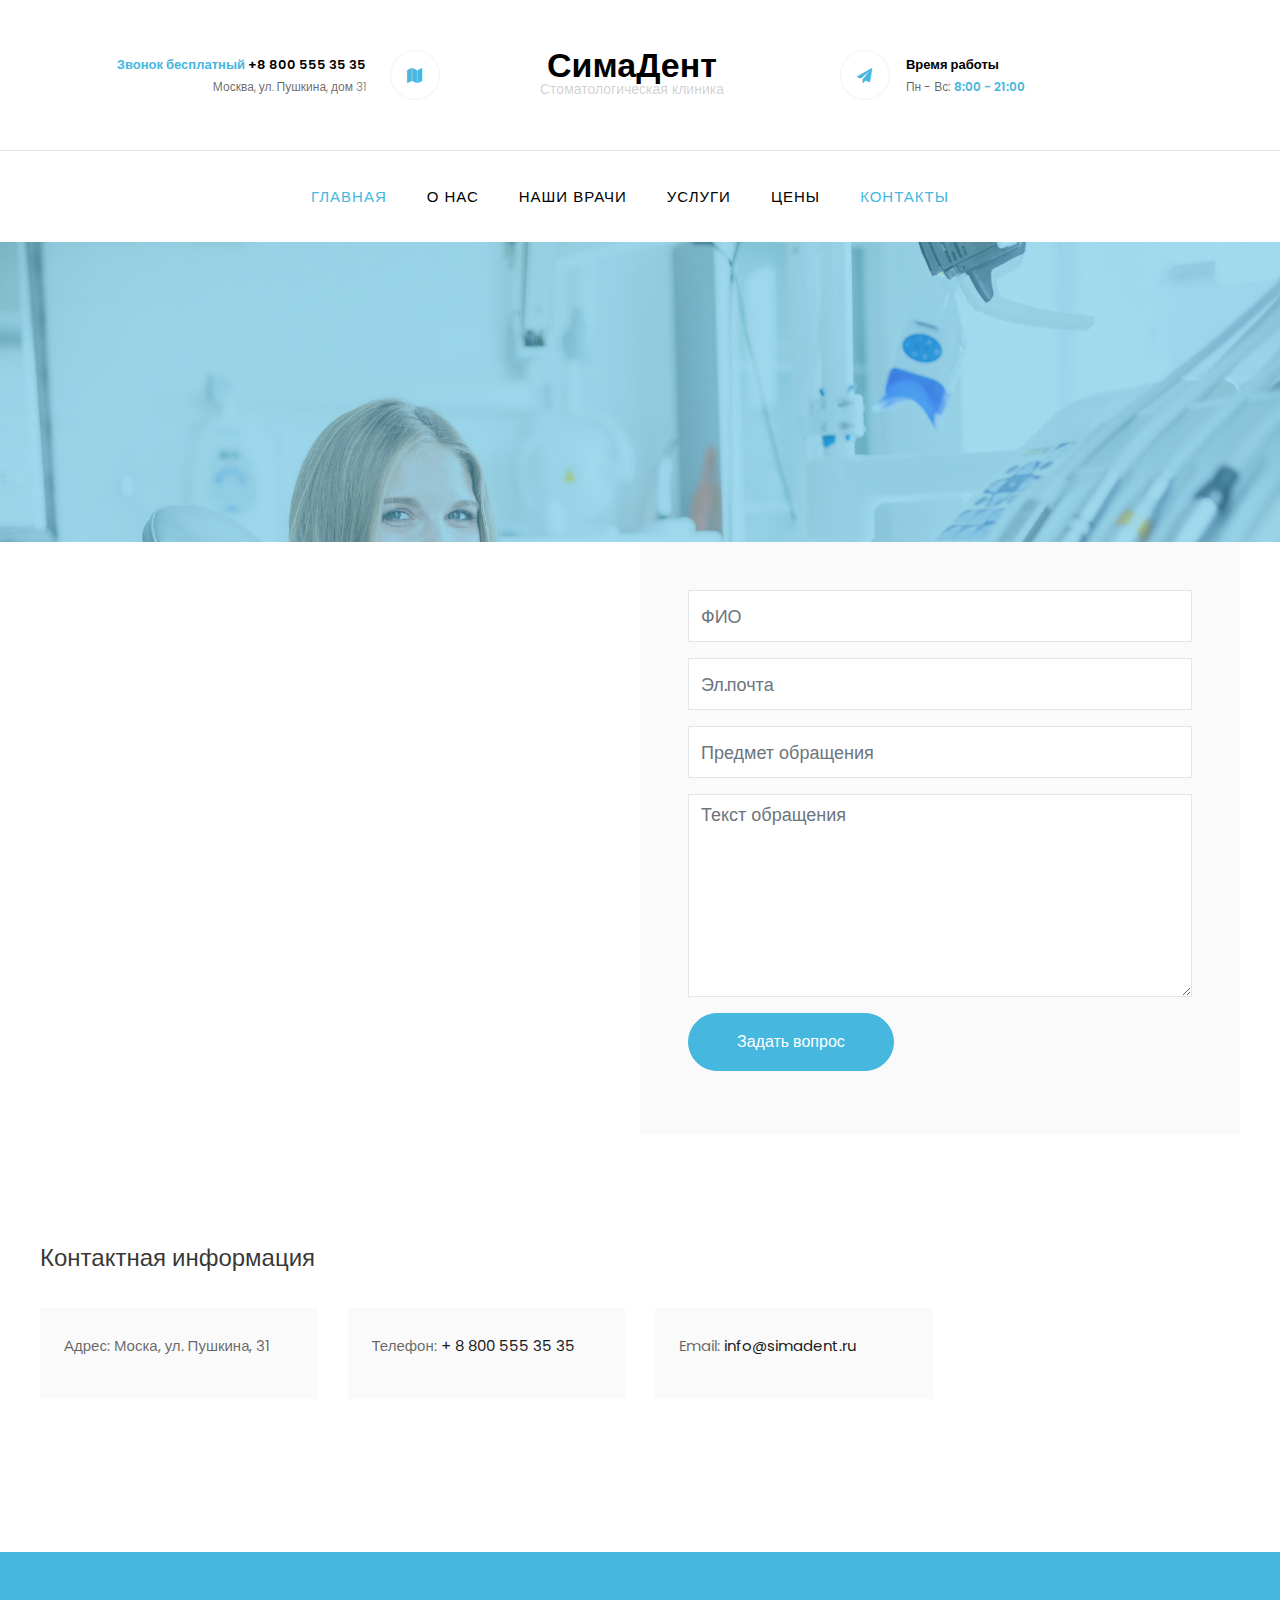
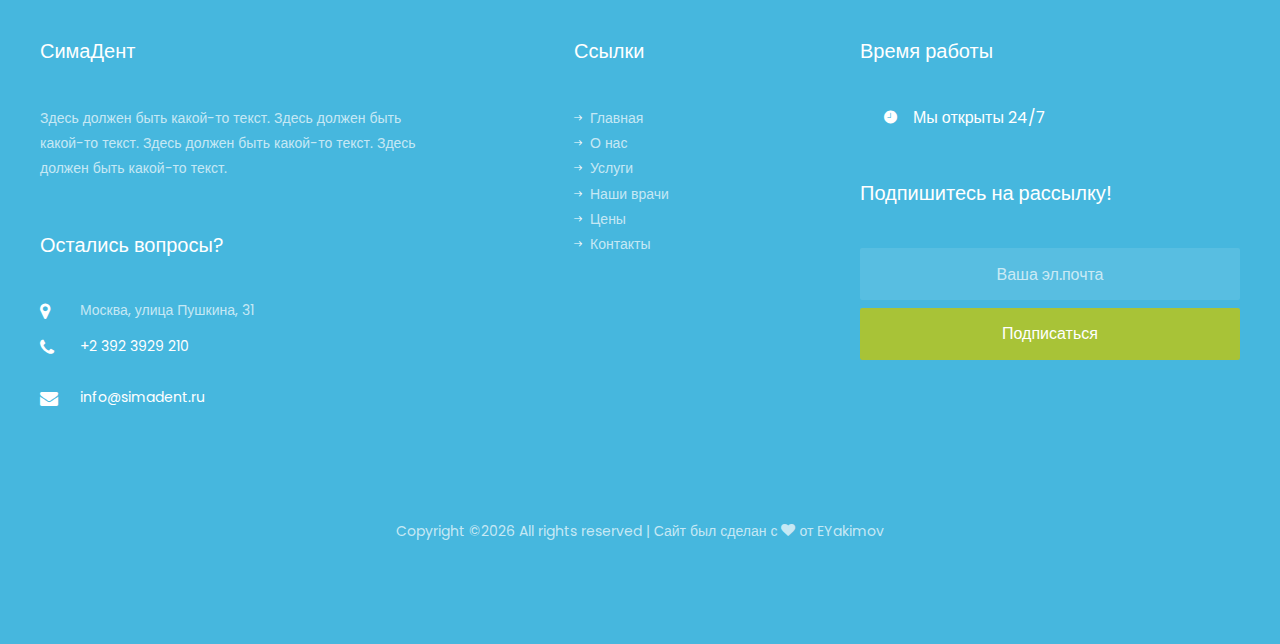
<file: contact.html>
<!DOCTYPE html>
<html lang="en">
<head>
    <title>СимаДент</title>
    <meta charset="utf-8">
    <meta name="viewport" content="width=device-width, initial-scale=1, shrink-to-fit=no">
    <link href="https://fonts.googleapis.com/css?family=Poppins:300,400,500,600,700" rel="stylesheet">
    <link rel="stylesheet" href="css/open-iconic-bootstrap.min.css">
    <link rel="stylesheet" href="css/animate.css">
    <link rel="stylesheet" href="css/owl.carousel.min.css">
    <link rel="stylesheet" href="css/owl.theme.default.min.css">
    <link rel="stylesheet" href="css/magnific-popup.css">
    <link rel="stylesheet" href="css/aos.css">
    <link rel="stylesheet" href="css/ionicons.min.css">
    <link rel="stylesheet" href="css/bootstrap-datepicker.css">
    <link rel="stylesheet" href="css/jquery.timepicker.css">
    <link rel="stylesheet" href="css/flaticon.css">
    <link rel="stylesheet" href="css/icomoon.css">
    <link rel="stylesheet" href="css/style.css">
</head>
<body>
<div class="py-md-5 py-4 border-bottom">
    <div class="container">
        <div class="row no-gutters d-flex align-items-start align-items-center px-3 px-md-0">
            <div class="col-md-4 order-md-2 mb-2 mb-md-0 align-items-center text-center">
                <a class="navbar-brand" href="index.html">СимаДент<span>Стоматологическая клиника</span></a>
            </div>
            <div class="col-md-4 order-md-1 d-flex topper mb-md-0 mb-2 align-items-center text-md-right">
                <div class="icon d-flex justify-content-center align-items-center order-md-last">
                    <span class="icon-map"></span>
                </div>
                <div class="pr-md-4 pl-md-0 pl-3 text">
                    <p class="con"><span>Звонок бесплатный</span> <span>+8 800 555 35 35</span></p>
                    <p class="con">Москва, ул. Пушкина, дом 31</p>
                </div>
            </div>
            <div class="col-md-4 order-md-3 d-flex topper mb-md-0 align-items-center">
                <div class="icon d-flex justify-content-center align-items-center"><span
                        class="icon-paper-plane"></span></div>
                <div class="text pl-3 pl-md-3">
                    <p class="hr"><span>Время работы</span></p>
                    <p class="time"><span>Пн - Вс:</span> <span>8:00 - 21:00</span></p>
                </div>
            </div>
        </div>
    </div>
</div>
<nav class="navbar navbar-expand-lg navbar-dark bg-dark ftco-navbar-light" id="ftco-navbar">
    <div class="container d-flex align-items-center">
        <button class="navbar-toggler" type="button" data-toggle="collapse" data-target="#ftco-nav"
                aria-controls="ftco-nav" aria-expanded="false" aria-label="Toggle navigation">
            <span class="oi oi-menu"></span> Menu
        </button>
        <div class="collapse navbar-collapse" id="ftco-nav">
            <ul class="navbar-nav m-auto">
                <li class="nav-item active"><a href="index.html" class="nav-link pl-0">Главная</a></li>
                <li class="nav-item"><a href="about.html" class="nav-link">О нас</a></li>
                <li class="nav-item"><a href="doctor.html" class="nav-link">Наши врачи</a></li>
                <li class="nav-item"><a href="department.html" class="nav-link">Услуги</a></li>
                <li class="nav-item"><a href="pricing.html" class="nav-link">Цены</a></li>
                <li class="nav-item active"><a href="contact.html" class="nav-link">Контакты</a></li>
            </ul>
        </div>
    </div>
</nav>
<!-- END nav -->

<section class="hero-wrap hero-wrap-2" style="background-image: url('images/bg_1.jpg');"
         data-stellar-background-ratio="0.5">
    <div class="overlay"></div>
    <div class="container">
        <div class="row no-gutters slider-text align-items-center justify-content-center">
            <div class="col-md-9 ftco-animate text-center">
                <h1 class="mb-2 bread">Наши контакты</h1>
                <p class="breadcrumbs"><span class="mr-2"><a href="index.html">Главная <i
                        class="ion-ios-arrow-forward"></i></a></span> <span>Контакты <i
                        class="ion-ios-arrow-forward"></i></span></p>
            </div>
        </div>
    </div>
</section>

<section class="ftco-section ftco-no-pt ftco-no-pb contact-section">
    <div class="container">
        <div class="row d-flex align-items-stretch no-gutters">
            <div class="col-md-6 p-4 p-md-5 order-md-last bg-light">
                <form action="#">
                    <div class="form-group">
                        <input type="text" class="form-control" placeholder="ФИО">
                    </div>
                    <div class="form-group">
                        <input type="text" class="form-control" placeholder="Эл.почта">
                    </div>
                    <div class="form-group">
                        <input type="text" class="form-control" placeholder="Предмет обращения">
                    </div>
                    <div class="form-group">
                        <textarea name="" id="" cols="30" rows="7" class="form-control"
                                  placeholder="Текст обращения"></textarea>
                    </div>
                    <div class="form-group">
                        <input type="submit" value="Задать вопрос" class="btn btn-primary py-3 px-5">
                    </div>
                </form>
            </div>
            <div class="col-md-6 d-flex align-items-stretch" style="padding-top: 50px">
                <script type="text/javascript" charset="utf-8" async
                        src="https://api-maps.yandex.ru/services/constructor/1.0/js/?um=constructor%3A0d19c029ce6c370ad10cd827dafa5f3e0728af4f0e227d2435fabe5bdf653ac8&amp;width=739&amp;height=407&amp;lang=ru_RU&amp;scroll=true"></script>
            </div>
        </div>
    </div>
</section>

<section class="ftco-section contact-section">
    <div class="container">
        <div class="row d-flex mb-5 contact-info">
            <div class="col-md-12 mb-4">
                <h2 class="h4">Контактная информация</h2>
            </div>
            <div class="w-100"></div>
            <div class="col-md-3 d-flex">
                <div class="bg-light d-flex align-self-stretch box p-4">
                    <p><span>Адрес:</span> Моска, ул. Пушкина, 31</p>
                </div>
            </div>
            <div class="col-md-3 d-flex">
                <div class="bg-light d-flex align-self-stretch box p-4">
                    <p><span>Телефон:</span> <a href="tel://1234567920">+ 8 800 555 35 35</a></p>
                </div>
            </div>
            <div class="col-md-3 d-flex">
                <div class="bg-light d-flex align-self-stretch box p-4">
                    <p><span>Email:</span> <a href="mailto:info@yoursite.com">info@simadent.ru</a></p>
                </div>
            </div>

        </div>
    </div>
</section>

<footer class="ftco-footer ftco-bg-dark ftco-section">
    <div class="container">
        <div class="row mb-5">
            <div class="col-md">
                <div class="ftco-footer-widget mb-5">
                    <h2 class="ftco-heading-2 logo">СимаДент</h2>
                    <p>Здесь должен быть какой-то текст. Здесь должен быть какой-то текст. Здесь должен быть какой-то
                        текст. Здесь должен быть какой-то текст.</p>
                </div>
                <div class="ftco-footer-widget mb-5">
                    <h2 class="ftco-heading-2">Остались вопросы?</h2>
                    <div class="block-23 mb-3">
                        <ul>
                            <li><span class="icon icon-map-marker"></span><span
                                    class="text">Москва, улица Пушкина, 31</span>
                            </li>
                            <li><a><span class="icon icon-phone"></span><span
                                    class="text">+2 392 3929 210</span></a></li>
                            <li><a><span class="icon icon-envelope"></span><span
                                    class="text">info@simadent.ru</span></a>
                            </li>
                        </ul>
                    </div>
                </div>
            </div>
            <div class="col-md">
                <div class="ftco-footer-widget mb-10 ml-md-4" style="padding-left: 100px;">
                    <h2 class="ftco-heading-2">Ссылки</h2>
                    <ul class="list-unstyled">
                        <li><a href="index.html"><span class="ion-ios-arrow-round-forward mr-2"></span>Главная</a></li>
                        <li><a href="about.html"><span class="ion-ios-arrow-round-forward mr-2"></span>О нас</a></li>
                        <li><a href="department.html"><span class="ion-ios-arrow-round-forward mr-2"></span>Услуги</a>
                        </li>
                        <li><a href="doctor.html"><span class="ion-ios-arrow-round-forward mr-2"></span>Наши врачи</a>
                        </li>
                        <li><a href="pricing.html"><span class="ion-ios-arrow-round-forward mr-2"></span>Цены</a></li>
                        <li><a href="contact.html"><span class="ion-ios-arrow-round-forward mr-2"></span>Контакты</a>
                        </li>
                    </ul>
                </div>
            </div>
            <div class="col-md">
                <div class="ftco-footer-widget mb-5">
                    <h2 class="ftco-heading-2">Время работы</h2>
                    <h3 class="open-hours pl-4"><span class="ion-ios-time mr-3"></span>Мы открыты 24/7</h3>
                </div>
                <div class="ftco-footer-widget mb-5">
                    <h2 class="ftco-heading-2">Подпишитесь на рассылку!</h2>
                    <form action="#" class="subscribe-form">
                        <div class="form-group">
                            <input type="text" class="form-control mb-2 text-center" placeholder="Ваша эл.почта">
                            <input type="submit" value="Подписаться" class="form-control submit px-3">
                        </div>
                    </form>
                </div>
            </div>
        </div>
        <div class="row">
            <div class="col-md-12 text-center">
                <p>
                    Copyright &copy;<script>document.write(new Date().getFullYear());</script>
                    All rights reserved | Сайт был сделан с <i class="icon-heart" aria-hidden="true"></i> от <a
                        href="https://vk.com/cozylover" target="_blank">EYakimov</a>
            </div>
        </div>
    </div>
</footer>

<!-- loader -->
<div id="ftco-loader" class="show fullscreen">
    <svg class="circular" width="48px" height="48px">
        <circle class="path-bg" cx="24" cy="24" r="22" fill="none" stroke-width="4" stroke="#eeeeee"/>
        <circle class="path" cx="24" cy="24" r="22" fill="none" stroke-width="4" stroke-miterlimit="10"
                stroke="#F96D00"/>
    </svg>
</div>

<script src="js/jquery.min.js"></script>
<script src="js/jquery-migrate-3.0.1.min.js"></script>
<script src="js/popper.min.js"></script>
<script src="js/bootstrap.min.js"></script>
<script src="js/jquery.easing.1.3.js"></script>
<script src="js/jquery.waypoints.min.js"></script>
<script src="js/jquery.stellar.min.js"></script>
<script src="js/owl.carousel.min.js"></script>
<script src="js/jquery.magnific-popup.min.js"></script>
<script src="js/aos.js"></script>
<script src="js/jquery.animateNumber.min.js"></script>
<script src="js/bootstrap-datepicker.js"></script>
<script src="js/jquery.timepicker.min.js"></script>
<script src="js/scrollax.min.js"></script>
<script src="js/google-map.js"></script>
<script src="js/main.js"></script>

</body>
</html>
</file>
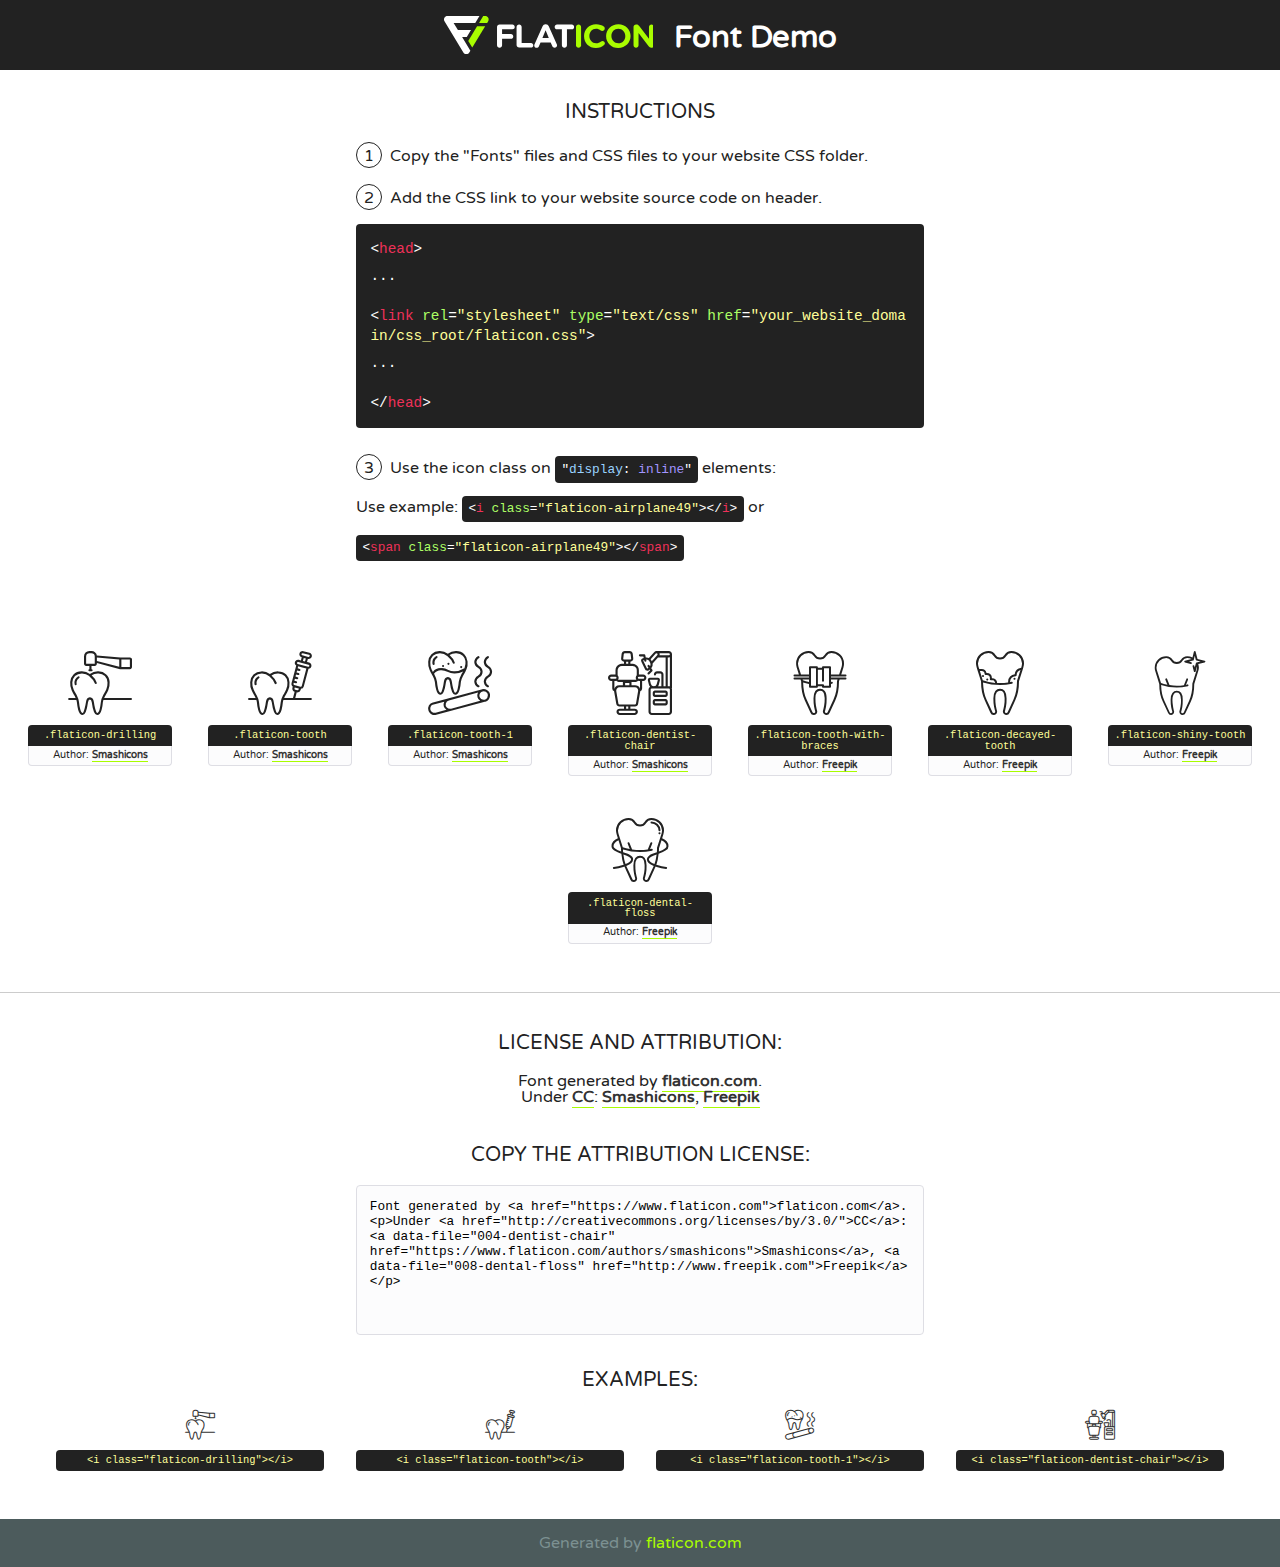
<file: fonts/flaticon/font/flaticon.html>
<!DOCTYPE html>
<!--
  Flaticon icon font: Flaticon
  Creation date: 18/09/2019 12:10
-->
<html>
<!DOCTYPE html>
<html>

<head>
    <title>Flaticon WebFont</title>
    <link href="http://fonts.googleapis.com/css?family=Varela+Round" rel="stylesheet" type="text/css" />
    <link rel="stylesheet" type="text/css" href="flaticon.css">
    <meta charset="UTF-8">
    <style>
    html, body, div, span, applet, object, iframe,
    h1, h2, h3, h4, h5, h6, p, blockquote, pre,
    a, abbr, acronym, address, big, cite, code,
    del, dfn, em, img, ins, kbd, q, s, samp,
    small, strike, strong, sub, sup, tt, var,
    b, u, i, center,
    dl, dt, dd, ol, ul, li,
    fieldset, form, label, legend,
    table, caption, tbody, tfoot, thead, tr, th, td,
    article, aside, canvas, details, embed, 
    figure, figcaption, footer, header, hgroup, 
    menu, nav, output, ruby, section, summary,
    time, mark, audio, video {
        margin: 0;
        padding: 0;
        border: 0;
        font-size: 100%;
        font: inherit;
        vertical-align: baseline;
    }
    /* HTML5 display-role reset for older browsers */
    article, aside, details, figcaption, figure, 
    footer, header, hgroup, menu, nav, section {
        display: block;
    }
    body {
        line-height: 1;
    }
    ol, ul {
        list-style: none;
    }
    blockquote, q {
        quotes: none;
    }
    blockquote:before, blockquote:after,
    q:before, q:after {
        content: '';
        content: none;
    }
    table {
        border-collapse: collapse;
        border-spacing: 0;
    }
    body {
        font-family: 'Varela Round', Helvetica, Arial, sans-serif;
        font-size: 16px;
        color: #222;
    }
    a {
        color: #333;
        border-bottom: 1px solid #a9fd00;
        font-weight: bold;
        text-decoration: none;
    }
    * {
        -moz-box-sizing: border-box;
        -webkit-box-sizing: border-box;
        box-sizing: border-box;
        margin: 0;
        padding: 0;
    }
    [class^="flaticon-"]:before, [class*=" flaticon-"]:before, [class^="flaticon-"]:after, [class*=" flaticon-"]:after {
        font-family: Flaticon;
        font-size: 30px;
        font-style: normal;
        margin-left: 20px;
        color: #333;
    }
    .wrapper {
        max-width: 600px;
        margin: auto;
        padding: 0 1em;
    }
    .title {
        font-size: 1.25em;
        text-align: center;
        margin-bottom: 1em;
        text-transform: uppercase;
    }
    header {
        text-align: center;
        background-color: #222;
        color: #fff;
        padding: 1em;
    }
    header .logo {
        width: 210px;
        height: 38px;
        display: inline-block;
        vertical-align: middle;
        margin-right: 1em;
        border: none;
    }
    header strong {
        font-size: 1.95em;
        font-weight: bold;
        vertical-align: middle;
        margin-top: 5px;
        display: inline-block;
    }
    .demo {
        margin: 2em auto;
        line-height: 1.25em;
    }
    .demo ul li {
        margin-bottom: 1em;
    }
    .demo ul li .num {
        color: #222;
        border-radius: 20px;
        display: inline-block;
        width: 26px;
        padding: 3px;
        height: 26px;
        text-align: center;
        margin-right: 0.5em;
        border: 1px solid #222;
    }
    .demo ul li code {
        background-color: #222;
        border-radius: 4px;
        padding: 0.25em 0.5em;
        display: inline-block;
        color: #fff;
        font-family: Consolas,Monaco,Lucida Console,Liberation Mono,DejaVu Sans Mono,Bitstream Vera Sans Mono,Courier New, monospace;
        font-weight: lighter;
        margin-top: 1em;
        font-size: 0.8em;
        word-break: break-all;
    }
    .demo ul li code.big {
        padding: 1em;
        font-size: 0.9em;
    }
    .demo ul li code .red {
        color: #EF3159;
    }
    .demo ul li code .green {
        color: #ACFF65;
    }
    .demo ul li code .yellow {
        color: #FFFF99;
    }
    .demo ul li code .blue {
        color: #99D3FF;
    }
    .demo ul li code .purple {
        color: #A295FF;
    }
    .demo ul li code .dots {
        margin-top: 0.5em;
        display: block;
    }
    #glyphs {
        border-bottom: 1px solid #ccc;
        padding: 2em 0;
        text-align: center;
    }
    .glyph {
        display: inline-block;
        width: 9em;
        margin: 1em;
        text-align: center;
        vertical-align: top;
        background: #FFF;
    }
    .glyph .glyph-icon {
        padding: 10px;
        display: block;
        font-family:"Flaticon";
        font-size: 64px;
        line-height: 1;
    }
    .glyph .glyph-icon:before {
        font-size: 64px;
        color: #222;
        margin-left: 0;
    }
    .class-name {
        font-size: 0.65em;
        background-color: #222;
        color: #fff;
        border-radius: 4px 4px 0 0;
        padding: 0.5em;
        color: #FFFF99;
        font-family: Consolas,Monaco,Lucida Console,Liberation Mono,DejaVu Sans Mono,Bitstream Vera Sans Mono,Courier New, monospace;
    }
    .author-name {
        font-size: 0.6em;
        background-color: #fcfcfd;
        border: 1px solid #DEDEE4;
        border-top: 0;
        border-radius: 0 0 4px 4px;
        padding: 0.5em;
    }
    .class-name:last-child {
        font-size: 10px;
        color:#888;
    }
    .class-name:last-child a {
        font-size: 10px;
        color:#555;
    }
    .class-name:last-child a:hover {
        color:#a9fd00;
    }
    .glyph > input {
        display: block;
        width: 100px;
        margin: 5px auto;
        text-align: center;
        font-size: 12px;
        cursor: text;
    }
    .glyph > input.icon-input {
        font-family:"Flaticon";
        font-size: 16px;
        margin-bottom: 10px;
    }
    .attribution .title {
        margin-top: 2em;
    }
    .attribution textarea {
        background-color: #fcfcfd;
        padding: 1em;
        border: none;
        box-shadow: none;
        border: 1px solid #DEDEE4;
        border-radius: 4px;
        resize: none;
        width: 100%;
        height: 150px;
        font-size: 0.8em;
        font-family: Consolas,Monaco,Lucida Console,Liberation Mono,DejaVu Sans Mono,Bitstream Vera Sans Mono,Courier New, monospace;
        -webkit-appearance: none;
    }
    .iconsuse {
        margin: 2em auto;
        text-align: center;
        max-width: 1200px;
    }
    .iconsuse:after {
        content: '';
        display: table;
        clear: both;
    }
    .iconsuse .image {
        float: left;
        width: 25%;
        padding: 0 1em;
    }
    .iconsuse .image p {
        margin-bottom: 1em;
    }
    .iconsuse .image span {
        display: block;
        font-size: 0.65em;
        background-color: #222;
        color: #fff;
        border-radius: 4px;
        padding: 0.5em;
        color: #FFFF99;
        margin-top: 1em;
        font-family: Consolas,Monaco,Lucida Console,Liberation Mono,DejaVu Sans Mono,Bitstream Vera Sans Mono,Courier New, monospace;
    }
    #footer {
        text-align: center;
        background-color: #4C5B5C;
        color: #7c9192;
        padding: 1em;
    }
    #footer a {
        border: none;
        color: #a9fd00;
        font-weight: normal;
    }
    @media (max-width: 960px) {
        .iconsuse .image {
            width: 50%;
        }
    }
    @media (max-width: 560px) {
        .iconsuse .image {
            width: 100%;
        }
    }
    </style>
</head>

<body class="characters-off">

    <header>
        <a href="https://www.flaticon.com" target="_blank" class="logo">
            <svg version="1.1" xmlns="http://www.w3.org/2000/svg" xmlns:xlink="http://www.w3.org/1999/xlink" xmlns:a="http://ns.adobe.com/AdobeSVGViewerExtensions/3.0/" viewBox="0 0 560.875 102.036" enable-background="new 0 0 560.875 102.036" xml:space="preserve">
                <defs>
                </defs>
                <g>
                    <g class="letters">
                        <path fill="#ffffff" d="M141.596,29.675c0-3.777,2.985-6.767,6.764-6.767h34.438c3.426,0,6.15,2.728,6.15,6.15
                        c0,3.43-2.724,6.149-6.15,6.149h-27.674v13.091h23.719c3.429,0,6.151,2.724,6.151,6.15c0,3.43-2.723,6.149-6.151,6.149h-23.719
                        v17.574c0,3.773-2.986,6.761-6.764,6.761c-3.779,0-6.764-2.989-6.764-6.761V29.675z"></path>
                        <path fill="#ffffff" d="M193.844,29.149c0-3.781,2.985-6.767,6.764-6.767c3.776,0,6.763,2.985,6.763,6.767v42.957h25.039
                        c3.426,0,6.149,2.726,6.149,6.153c0,3.425-2.723,6.15-6.149,6.15h-31.802c-3.779,0-6.764-2.986-6.764-6.768V29.149z"></path>
                        <path fill="#ffffff" d="M241.891,75.71l21.438-48.407c1.492-3.341,4.215-5.357,7.906-5.357h0.792
                        c3.686,0,6.323,2.017,7.815,5.357l21.439,48.407c0.436,0.967,0.701,1.845,0.701,2.723c0,3.602-2.809,6.501-6.414,6.501
                        c-3.161,0-5.269-1.845-6.499-4.655l-4.132-9.661h-27.059l-4.301,10.102c-1.144,2.631-3.426,4.214-6.237,4.214
                        c-3.517,0-6.24-2.81-6.24-6.325C241.1,77.64,241.451,76.677,241.891,75.71z M279.932,58.666l-8.521-20.297l-8.526,20.297H279.932
                        z"></path>
                        <path fill="#ffffff" d="M314.864,35.387H301.86c-3.429,0-6.239-2.813-6.239-6.238c0-3.429,2.811-6.24,6.239-6.24h39.533
                        c3.426,0,6.237,2.811,6.237,6.24c0,3.425-2.811,6.238-6.237,6.238h-13.001v42.785c0,3.773-2.99,6.761-6.764,6.761
                        c-3.779,0-6.764-2.989-6.764-6.761V35.387z"></path>
                        <path fill="#A9FD00" d="M352.615,29.149c0-3.781,2.985-6.767,6.767-6.767c3.774,0,6.761,2.985,6.761,6.767v49.024
                        c0,3.773-2.987,6.761-6.761,6.761c-3.781,0-6.767-2.989-6.767-6.761V29.149z"></path>
                        <path fill="#A9FD00" d="M374.132,53.836v-0.179c0-17.481,13.178-31.801,32.065-31.801c9.22,0,15.459,2.458,20.557,6.238
                        c1.402,1.054,2.637,2.985,2.637,5.357c0,3.692-2.985,6.59-6.681,6.59c-1.845,0-3.071-0.702-4.044-1.319
                        c-3.776-2.813-7.729-4.393-12.562-4.393c-10.364,0-17.831,8.611-17.831,19.154v0.173c0,10.542,7.291,19.329,17.831,19.329
                        c5.715,0,9.492-1.756,13.359-4.834c1.049-0.874,2.458-1.491,4.039-1.491c3.429,0,6.325,2.813,6.325,6.236
                        c0,2.106-1.056,3.78-2.282,4.834c-5.539,4.834-12.036,7.733-21.878,7.733C387.572,85.464,374.132,71.493,374.132,53.836z"></path>
                        <path fill="#A9FD00" d="M433.009,53.836v-0.179c0-17.481,13.79-31.801,32.766-31.801c18.981,0,32.592,14.143,32.592,31.628v0.173
                        c0,17.483-13.785,31.807-32.769,31.807C446.625,85.464,433.009,71.32,433.009,53.836z M484.224,53.836v-0.179
                        c0-10.539-7.725-19.326-18.626-19.326c-10.893,0-18.449,8.611-18.449,19.154v0.173c0,10.542,7.73,19.329,18.626,19.329
                        C476.676,72.986,484.224,64.378,484.224,53.836z"></path>
                        <path fill="#A9FD00" d="M506.233,29.321c0-3.774,2.99-6.763,6.767-6.763h1.401c3.252,0,5.183,1.583,7.029,3.953l26.093,34.265
                        V29.059c0-3.692,2.99-6.677,6.681-6.677c3.683,0,6.671,2.985,6.671,6.677v48.934c0,3.78-2.987,6.765-6.764,6.765h-0.436
                        c-3.257,0-5.188-1.581-7.034-3.953l-27.056-35.492v32.944c0,3.687-2.985,6.676-6.678,6.676c-3.683,0-6.673-2.989-6.673-6.676
                        V29.321z"></path>
                    </g>
                    <g class="insignia">
                        <path fill="#ffffff" d="M48.372,56.137h12.517l11.156-18.537H37.186L25.688,18.539h57.825L94.668,0H9.271
                        C5.925,0,2.842,1.801,1.198,4.716c-1.644,2.907-1.593,6.482,0.134,9.343l50.38,83.501c1.678,2.781,4.689,4.476,7.938,4.476
                        c3.246,0,6.257-1.695,7.935-4.476l2.898-4.804L48.372,56.137z"></path>
                        <g class="i">
                            <path fill="#A9FD00" d="M93.575,18.539h0.031v0.004l21.652,0.004l2.705-4.488c1.727-2.861,1.778-6.436,0.133-9.343
                            C116.454,1.801,113.371,0,110.026,0h-5.294L93.575,18.539z"></path>
                            <polygon fill="#A9FD00" points="88.291,27.356 64.725,66.486 75.519,84.404 109.942,27.356"></polygon>
                        </g>
                    </g>
                </g>
            </svg>
        </a>
        <strong>Font Demo</strong>
    </header>


    <section class="demo wrapper">

        <p class="title">Instructions</p>

        <ul>
            <li>
                <span class="num">1</span>Copy the "Fonts" files and CSS files to your website CSS folder.
            </li>
            <li>
                <span class="num">2</span>Add the CSS link to your website source code on header.
                <code class="big">
                    &lt;<span class="red">head</span>&gt;
                    <br/><span class="dots">...</span>
                    <br/>&lt;<span class="red">link</span> <span class="green">rel</span>=<span class="yellow">"stylesheet"</span> <span class="green">type</span>=<span class="yellow">"text/css"</span> <span class="green">href</span>=<span class="yellow">"your_website_domain/css_root/flaticon.css"</span>&gt;
                    <br/><span class="dots">...</span>
                    <br/>&lt;/<span class="red">head</span>&gt;
                </code>
            </li>

            <li>
                <p>
                    <span class="num">3</span>Use the icon class on <code>"<span class="blue">display</span>:<span class="purple"> inline</span>"</code> elements:
                    <br />
                    Use example: <code>&lt;<span class="red">i</span> <span class="green">class</span>=<span class="yellow">&quot;flaticon-airplane49&quot;</span>&gt;&lt;/<span class="red">i</span>&gt;</code> or <code>&lt;<span class="red">span</span> <span class="green">class</span>=<span class="yellow">&quot;flaticon-airplane49&quot;</span>&gt;&lt;/<span class="red">span</span>&gt;</code>
            </li>
        </ul>

    </section>




   <section id="glyphs">          
    
      
        <div class="glyph"><div class="glyph-icon flaticon-drilling"></div>
            <div class="class-name">.flaticon-drilling</div>
            <div class="author-name">Author: <a data-file="001-drilling" href="https://www.flaticon.com/authors/smashicons">Smashicons</a> </div> 
        </div>        
        
        <div class="glyph"><div class="glyph-icon flaticon-tooth"></div>
            <div class="class-name">.flaticon-tooth</div>
            <div class="author-name">Author: <a data-file="002-tooth" href="https://www.flaticon.com/authors/smashicons">Smashicons</a> </div> 
        </div>        
        
        <div class="glyph"><div class="glyph-icon flaticon-tooth-1"></div>
            <div class="class-name">.flaticon-tooth-1</div>
            <div class="author-name">Author: <a data-file="003-tooth-1" href="https://www.flaticon.com/authors/smashicons">Smashicons</a> </div> 
        </div>        
        
        <div class="glyph"><div class="glyph-icon flaticon-dentist-chair"></div>
            <div class="class-name">.flaticon-dentist-chair</div>
            <div class="author-name">Author: <a data-file="004-dentist-chair" href="https://www.flaticon.com/authors/smashicons">Smashicons</a> </div> 
        </div>        
        
        <div class="glyph"><div class="glyph-icon flaticon-tooth-with-braces"></div>
            <div class="class-name">.flaticon-tooth-with-braces</div>
            <div class="author-name">Author: <a data-file="005-tooth-with-braces" href="http://www.freepik.com">Freepik</a> </div> 
        </div>        
        
        <div class="glyph"><div class="glyph-icon flaticon-decayed-tooth"></div>
            <div class="class-name">.flaticon-decayed-tooth</div>
            <div class="author-name">Author: <a data-file="006-decayed-tooth" href="http://www.freepik.com">Freepik</a> </div> 
        </div>        
        
        <div class="glyph"><div class="glyph-icon flaticon-shiny-tooth"></div>
            <div class="class-name">.flaticon-shiny-tooth</div>
            <div class="author-name">Author: <a data-file="007-shiny-tooth" href="http://www.freepik.com">Freepik</a> </div> 
        </div>        
        
        <div class="glyph"><div class="glyph-icon flaticon-dental-floss"></div>
            <div class="class-name">.flaticon-dental-floss</div>
            <div class="author-name">Author: <a data-file="008-dental-floss" href="http://www.freepik.com">Freepik</a> </div> 
        </div>        
        

    </section>



    <section class="attribution wrapper"   style="text-align:center;">

      <div class="title">License and attribution:</div><div class="attrDiv">Font generated by <a href="https://www.flaticon.com">flaticon.com</a>. <div><p>Under <a href="http://creativecommons.org/licenses/by/3.0/">CC</a>: <a data-file="004-dentist-chair" href="https://www.flaticon.com/authors/smashicons">Smashicons</a>, <a data-file="008-dental-floss" href="http://www.freepik.com">Freepik</a></p>  </div>
      </div>
      <div class="title">Copy the Attribution License:</div>

    <textarea onclick="this.focus();this.select();">Font generated by &lt;a href=&quot;https://www.flaticon.com&quot;&gt;flaticon.com&lt;/a&gt;. <p>Under <a href="http://creativecommons.org/licenses/by/3.0/">CC</a>: <a data-file="004-dentist-chair" href="https://www.flaticon.com/authors/smashicons">Smashicons</a>, <a data-file="008-dental-floss" href="http://www.freepik.com">Freepik</a></p>  
     </textarea>

    </section>

    <section class="iconsuse">

          <div class="title">Examples:</div>            
             
            <div class="image">
                <p>
                    <i class="glyph-icon flaticon-drilling"></i> 
                    <span>&lt;i class=&quot;flaticon-drilling&quot;&gt;&lt;/i&gt;</span>
                </p>
            </div>
            
            <div class="image">
                <p>
                    <i class="glyph-icon flaticon-tooth"></i> 
                    <span>&lt;i class=&quot;flaticon-tooth&quot;&gt;&lt;/i&gt;</span>
                </p>
            </div>
            
            <div class="image">
                <p>
                    <i class="glyph-icon flaticon-tooth-1"></i> 
                    <span>&lt;i class=&quot;flaticon-tooth-1&quot;&gt;&lt;/i&gt;</span>
                </p>
            </div>
            
            <div class="image">
                <p>
                    <i class="glyph-icon flaticon-dentist-chair"></i> 
                    <span>&lt;i class=&quot;flaticon-dentist-chair&quot;&gt;&lt;/i&gt;</span>
                </p>
            </div>
                       
        </div>
                            
    </section>

<div id="footer">
    <div>Generated by <a href="https://www.flaticon.com">flaticon.com</a>
    </div>
</div>



</body>
</html>
</file>
<file: css/flaticon.css>
/*
  	Flaticon icon font: Flaticon
  	Creation date: 06/10/2018 08:32
  	*/


@font-face {
  font-family: "Flaticon";
  src: url("../fonts/flaticon/font/Flaticon.eot");
  src: url("../fonts/flaticon/font/Flaticon.eot?#iefix") format("embedded-opentype"),
       url("../fonts/flaticon/font/Flaticon.woff") format("woff"),
       url("../fonts/flaticon/font/Flaticon.ttf") format("truetype"),
       url("../fonts/flaticon/font/Flaticon.svg#Flaticon") format("svg");
  font-weight: normal;
  font-style: normal;
}

@media screen and (-webkit-min-device-pixel-ratio:0) {
  @font-face {
    font-family: "Flaticon";
    src: url("../fonts/flaticon/font/Flaticon.svg#Flaticon") format("svg");
  }
}

[class^="flaticon-"]:before, [class*=" flaticon-"]:before,
[class^="flaticon-"]:after, [class*=" flaticon-"]:after {   
  font-family: Flaticon;
  font-style: normal;
  font-weight: normal;
  font-variant: normal;
  text-transform: none;
  line-height: 1;

  /* Better Font Rendering =========== */
  -webkit-font-smoothing: antialiased;
  -moz-osx-font-smoothing: grayscale;
}

.flaticon-drilling:before { content: "\f100"; }
.flaticon-tooth:before { content: "\f101"; }
.flaticon-tooth-1:before { content: "\f102"; }
.flaticon-dentist-chair:before { content: "\f103"; }
.flaticon-tooth-with-braces:before { content: "\f104"; }
.flaticon-decayed-tooth:before { content: "\f105"; }
.flaticon-shiny-tooth:before { content: "\f106"; }
.flaticon-dental-floss:before { content: "\f107"; }
</file>
<file: css/icomoon.css>
@font-face {
  font-family: 'icomoon';
  src:  url('../fonts/icomoon/icomoon.eot?6tt51o');
  src:  url('../fonts/icomoon/icomoon.eot?6tt51o#iefix') format('embedded-opentype'),
    url('../fonts/icomoon/icomoon.ttf?6tt51o') format('truetype'),
    url('../fonts/icomoon/icomoon.woff?6tt51o') format('woff'),
    url('../fonts/icomoon/icomoon.svg?6tt51o#icomoon') format('svg');
  font-weight: normal;
  font-style: normal;
}

[class^="icon-"], [class*=" icon-"] {
  /* use !important to prevent issues with browser extensions that change fonts */
  font-family: 'icomoon' !important;
  speak: none;
  font-style: normal;
  font-weight: normal;
  font-variant: normal;
  text-transform: none;
  line-height: 1;

  /* Better Font Rendering =========== */
  -webkit-font-smoothing: antialiased;
  -moz-osx-font-smoothing: grayscale;
}

.icon-asterisk:before {
  content: "\f069";
}
.icon-plus:before {
  content: "\f067";
}
.icon-question:before {
  content: "\f128";
}
.icon-minus:before {
  content: "\f068";
}
.icon-glass:before {
  content: "\f000";
}
.icon-music:before {
  content: "\f001";
}
.icon-search:before {
  content: "\f002";
}
.icon-envelope-o:before {
  content: "\f003";
}
.icon-heart:before {
  content: "\f004";
}
.icon-star:before {
  content: "\f005";
}
.icon-star-o:before {
  content: "\f006";
}
.icon-user:before {
  content: "\f007";
}
.icon-film:before {
  content: "\f008";
}
.icon-th-large:before {
  content: "\f009";
}
.icon-th:before {
  content: "\f00a";
}
.icon-th-list:before {
  content: "\f00b";
}
.icon-check:before {
  content: "\f00c";
}
.icon-close:before {
  content: "\f00d";
}
.icon-remove:before {
  content: "\f00d";
}
.icon-times:before {
  content: "\f00d";
}
.icon-search-plus:before {
  content: "\f00e";
}
.icon-search-minus:before {
  content: "\f010";
}
.icon-power-off:before {
  content: "\f011";
}
.icon-signal:before {
  content: "\f012";
}
.icon-cog:before {
  content: "\f013";
}
.icon-gear:before {
  content: "\f013";
}
.icon-trash-o:before {
  content: "\f014";
}
.icon-home:before {
  content: "\f015";
}
.icon-file-o:before {
  content: "\f016";
}
.icon-clock-o:before {
  content: "\f017";
}
.icon-road:before {
  content: "\f018";
}
.icon-download:before {
  content: "\f019";
}
.icon-arrow-circle-o-down:before {
  content: "\f01a";
}
.icon-arrow-circle-o-up:before {
  content: "\f01b";
}
.icon-inbox:before {
  content: "\f01c";
}
.icon-play-circle-o:before {
  content: "\f01d";
}
.icon-repeat:before {
  content: "\f01e";
}
.icon-rotate-right:before {
  content: "\f01e";
}
.icon-refresh:before {
  content: "\f021";
}
.icon-list-alt:before {
  content: "\f022";
}
.icon-lock:before {
  content: "\f023";
}
.icon-flag:before {
  content: "\f024";
}
.icon-headphones:before {
  content: "\f025";
}
.icon-volume-off:before {
  content: "\f026";
}
.icon-volume-down:before {
  content: "\f027";
}
.icon-volume-up:before {
  content: "\f028";
}
.icon-qrcode:before {
  content: "\f029";
}
.icon-barcode:before {
  content: "\f02a";
}
.icon-tag:before {
  content: "\f02b";
}
.icon-tags:before {
  content: "\f02c";
}
.icon-book:before {
  content: "\f02d";
}
.icon-bookmark:before {
  content: "\f02e";
}
.icon-print:before {
  content: "\f02f";
}
.icon-camera:before {
  content: "\f030";
}
.icon-font:before {
  content: "\f031";
}
.icon-bold:before {
  content: "\f032";
}
.icon-italic:before {
  content: "\f033";
}
.icon-text-height:before {
  content: "\f034";
}
.icon-text-width:before {
  content: "\f035";
}
.icon-align-left:before {
  content: "\f036";
}
.icon-align-center:before {
  content: "\f037";
}
.icon-align-right:before {
  content: "\f038";
}
.icon-align-justify:before {
  content: "\f039";
}
.icon-list:before {
  content: "\f03a";
}
.icon-dedent:before {
  content: "\f03b";
}
.icon-outdent:before {
  content: "\f03b";
}
.icon-indent:before {
  content: "\f03c";
}
.icon-video-camera:before {
  content: "\f03d";
}
.icon-image:before {
  content: "\f03e";
}
.icon-photo:before {
  content: "\f03e";
}
.icon-picture-o:before {
  content: "\f03e";
}
.icon-pencil:before {
  content: "\f040";
}
.icon-map-marker:before {
  content: "\f041";
}
.icon-adjust:before {
  content: "\f042";
}
.icon-tint:before {
  content: "\f043";
}
.icon-edit:before {
  content: "\f044";
}
.icon-pencil-square-o:before {
  content: "\f044";
}
.icon-share-square-o:before {
  content: "\f045";
}
.icon-check-square-o:before {
  content: "\f046";
}
.icon-arrows:before {
  content: "\f047";
}
.icon-step-backward:before {
  content: "\f048";
}
.icon-fast-backward:before {
  content: "\f049";
}
.icon-backward:before {
  content: "\f04a";
}
.icon-play:before {
  content: "\f04b";
}
.icon-pause:before {
  content: "\f04c";
}
.icon-stop:before {
  content: "\f04d";
}
.icon-forward:before {
  content: "\f04e";
}
.icon-fast-forward:before {
  content: "\f050";
}
.icon-step-forward:before {
  content: "\f051";
}
.icon-eject:before {
  content: "\f052";
}
.icon-chevron-left:before {
  content: "\f053";
}
.icon-chevron-right:before {
  content: "\f054";
}
.icon-plus-circle:before {
  content: "\f055";
}
.icon-minus-circle:before {
  content: "\f056";
}
.icon-times-circle:before {
  content: "\f057";
}
.icon-check-circle:before {
  content: "\f058";
}
.icon-question-circle:before {
  content: "\f059";
}
.icon-info-circle:before {
  content: "\f05a";
}
.icon-crosshairs:before {
  content: "\f05b";
}
.icon-times-circle-o:before {
  content: "\f05c";
}
.icon-check-circle-o:before {
  content: "\f05d";
}
.icon-ban:before {
  content: "\f05e";
}
.icon-arrow-left:before {
  content: "\f060";
}
.icon-arrow-right:before {
  content: "\f061";
}
.icon-arrow-up:before {
  content: "\f062";
}
.icon-arrow-down:before {
  content: "\f063";
}
.icon-mail-forward:before {
  content: "\f064";
}
.icon-share:before {
  content: "\f064";
}
.icon-expand:before {
  content: "\f065";
}
.icon-compress:before {
  content: "\f066";
}
.icon-exclamation-circle:before {
  content: "\f06a";
}
.icon-gift:before {
  content: "\f06b";
}
.icon-leaf:before {
  content: "\f06c";
}
.icon-fire:before {
  content: "\f06d";
}
.icon-eye:before {
  content: "\f06e";
}
.icon-eye-slash:before {
  content: "\f070";
}
.icon-exclamation-triangle:before {
  content: "\f071";
}
.icon-warning:before {
  content: "\f071";
}
.icon-plane:before {
  content: "\f072";
}
.icon-calendar:before {
  content: "\f073";
}
.icon-random:before {
  content: "\f074";
}
.icon-comment:before {
  content: "\f075";
}
.icon-magnet:before {
  content: "\f076";
}
.icon-chevron-up:before {
  content: "\f077";
}
.icon-chevron-down:before {
  content: "\f078";
}
.icon-retweet:before {
  content: "\f079";
}
.icon-shopping-cart:before {
  content: "\f07a";
}
.icon-folder:before {
  content: "\f07b";
}
.icon-folder-open:before {
  content: "\f07c";
}
.icon-arrows-v:before {
  content: "\f07d";
}
.icon-arrows-h:before {
  content: "\f07e";
}
.icon-bar-chart:before {
  content: "\f080";
}
.icon-bar-chart-o:before {
  content: "\f080";
}
.icon-twitter-square:before {
  content: "\f081";
}
.icon-facebook-square:before {
  content: "\f082";
}
.icon-camera-retro:before {
  content: "\f083";
}
.icon-key:before {
  content: "\f084";
}
.icon-cogs:before {
  content: "\f085";
}
.icon-gears:before {
  content: "\f085";
}
.icon-comments:before {
  content: "\f086";
}
.icon-thumbs-o-up:before {
  content: "\f087";
}
.icon-thumbs-o-down:before {
  content: "\f088";
}
.icon-star-half:before {
  content: "\f089";
}
.icon-heart-o:before {
  content: "\f08a";
}
.icon-sign-out:before {
  content: "\f08b";
}
.icon-linkedin-square:before {
  content: "\f08c";
}
.icon-thumb-tack:before {
  content: "\f08d";
}
.icon-external-link:before {
  content: "\f08e";
}
.icon-sign-in:before {
  content: "\f090";
}
.icon-trophy:before {
  content: "\f091";
}
.icon-github-square:before {
  content: "\f092";
}
.icon-upload:before {
  content: "\f093";
}
.icon-lemon-o:before {
  content: "\f094";
}
.icon-phone:before {
  content: "\f095";
}
.icon-square-o:before {
  content: "\f096";
}
.icon-bookmark-o:before {
  content: "\f097";
}
.icon-phone-square:before {
  content: "\f098";
}
.icon-twitter:before {
  content: "\f099";
}
.icon-facebook:before {
  content: "\f09a";
}
.icon-facebook-f:before {
  content: "\f09a";
}
.icon-github:before {
  content: "\f09b";
}
.icon-unlock:before {
  content: "\f09c";
}
.icon-credit-card:before {
  content: "\f09d";
}
.icon-feed:before {
  content: "\f09e";
}
.icon-rss:before {
  content: "\f09e";
}
.icon-hdd-o:before {
  content: "\f0a0";
}
.icon-bullhorn:before {
  content: "\f0a1";
}
.icon-bell-o:before {
  content: "\f0a2";
}
.icon-certificate:before {
  content: "\f0a3";
}
.icon-hand-o-right:before {
  content: "\f0a4";
}
.icon-hand-o-left:before {
  content: "\f0a5";
}
.icon-hand-o-up:before {
  content: "\f0a6";
}
.icon-hand-o-down:before {
  content: "\f0a7";
}
.icon-arrow-circle-left:before {
  content: "\f0a8";
}
.icon-arrow-circle-right:before {
  content: "\f0a9";
}
.icon-arrow-circle-up:before {
  content: "\f0aa";
}
.icon-arrow-circle-down:before {
  content: "\f0ab";
}
.icon-globe:before {
  content: "\f0ac";
}
.icon-wrench:before {
  content: "\f0ad";
}
.icon-tasks:before {
  content: "\f0ae";
}
.icon-filter:before {
  content: "\f0b0";
}
.icon-briefcase:before {
  content: "\f0b1";
}
.icon-arrows-alt:before {
  content: "\f0b2";
}
.icon-group:before {
  content: "\f0c0";
}
.icon-users:before {
  content: "\f0c0";
}
.icon-chain:before {
  content: "\f0c1";
}
.icon-link:before {
  content: "\f0c1";
}
.icon-cloud:before {
  content: "\f0c2";
}
.icon-flask:before {
  content: "\f0c3";
}
.icon-cut:before {
  content: "\f0c4";
}
.icon-scissors:before {
  content: "\f0c4";
}
.icon-copy:before {
  content: "\f0c5";
}
.icon-files-o:before {
  content: "\f0c5";
}
.icon-paperclip:before {
  content: "\f0c6";
}
.icon-floppy-o:before {
  content: "\f0c7";
}
.icon-save:before {
  content: "\f0c7";
}
.icon-square:before {
  content: "\f0c8";
}
.icon-bars:before {
  content: "\f0c9";
}
.icon-navicon:before {
  content: "\f0c9";
}
.icon-reorder:before {
  content: "\f0c9";
}
.icon-list-ul:before {
  content: "\f0ca";
}
.icon-list-ol:before {
  content: "\f0cb";
}
.icon-strikethrough:before {
  content: "\f0cc";
}
.icon-underline:before {
  content: "\f0cd";
}
.icon-table:before {
  content: "\f0ce";
}
.icon-magic:before {
  content: "\f0d0";
}
.icon-truck:before {
  content: "\f0d1";
}
.icon-pinterest:before {
  content: "\f0d2";
}
.icon-pinterest-square:before {
  content: "\f0d3";
}
.icon-google-plus-square:before {
  content: "\f0d4";
}
.icon-google-plus:before {
  content: "\f0d5";
}
.icon-money:before {
  content: "\f0d6";
}
.icon-caret-down:before {
  content: "\f0d7";
}
.icon-caret-up:before {
  content: "\f0d8";
}
.icon-caret-left:before {
  content: "\f0d9";
}
.icon-caret-right:before {
  content: "\f0da";
}
.icon-columns:before {
  content: "\f0db";
}
.icon-sort:before {
  content: "\f0dc";
}
.icon-unsorted:before {
  content: "\f0dc";
}
.icon-sort-desc:before {
  content: "\f0dd";
}
.icon-sort-down:before {
  content: "\f0dd";
}
.icon-sort-asc:before {
  content: "\f0de";
}
.icon-sort-up:before {
  content: "\f0de";
}
.icon-envelope:before {
  content: "\f0e0";
}
.icon-linkedin:before {
  content: "\f0e1";
}
.icon-rotate-left:before {
  content: "\f0e2";
}
.icon-undo:before {
  content: "\f0e2";
}
.icon-gavel:before {
  content: "\f0e3";
}
.icon-legal:before {
  content: "\f0e3";
}
.icon-dashboard:before {
  content: "\f0e4";
}
.icon-tachometer:before {
  content: "\f0e4";
}
.icon-comment-o:before {
  content: "\f0e5";
}
.icon-comments-o:before {
  content: "\f0e6";
}
.icon-bolt:before {
  content: "\f0e7";
}
.icon-flash:before {
  content: "\f0e7";
}
.icon-sitemap:before {
  content: "\f0e8";
}
.icon-umbrella:before {
  content: "\f0e9";
}
.icon-clipboard:before {
  content: "\f0ea";
}
.icon-paste:before {
  content: "\f0ea";
}
.icon-lightbulb-o:before {
  content: "\f0eb";
}
.icon-exchange:before {
  content: "\f0ec";
}
.icon-cloud-download:before {
  content: "\f0ed";
}
.icon-cloud-upload:before {
  content: "\f0ee";
}
.icon-user-md:before {
  content: "\f0f0";
}
.icon-stethoscope:before {
  content: "\f0f1";
}
.icon-suitcase:before {
  content: "\f0f2";
}
.icon-bell:before {
  content: "\f0f3";
}
.icon-coffee:before {
  content: "\f0f4";
}
.icon-cutlery:before {
  content: "\f0f5";
}
.icon-file-text-o:before {
  content: "\f0f6";
}
.icon-building-o:before {
  content: "\f0f7";
}
.icon-hospital-o:before {
  content: "\f0f8";
}
.icon-ambulance:before {
  content: "\f0f9";
}
.icon-medkit:before {
  content: "\f0fa";
}
.icon-fighter-jet:before {
  content: "\f0fb";
}
.icon-beer:before {
  content: "\f0fc";
}
.icon-h-square:before {
  content: "\f0fd";
}
.icon-plus-square:before {
  content: "\f0fe";
}
.icon-angle-double-left:before {
  content: "\f100";
}
.icon-angle-double-right:before {
  content: "\f101";
}
.icon-angle-double-up:before {
  content: "\f102";
}
.icon-angle-double-down:before {
  content: "\f103";
}
.icon-angle-left:before {
  content: "\f104";
}
.icon-angle-right:before {
  content: "\f105";
}
.icon-angle-up:before {
  content: "\f106";
}
.icon-angle-down:before {
  content: "\f107";
}
.icon-desktop:before {
  content: "\f108";
}
.icon-laptop:before {
  content: "\f109";
}
.icon-tablet:before {
  content: "\f10a";
}
.icon-mobile:before {
  content: "\f10b";
}
.icon-mobile-phone:before {
  content: "\f10b";
}
.icon-circle-o:before {
  content: "\f10c";
}
.icon-quote-left:before {
  content: "\f10d";
}
.icon-quote-right:before {
  content: "\f10e";
}
.icon-spinner:before {
  content: "\f110";
}
.icon-circle:before {
  content: "\f111";
}
.icon-mail-reply:before {
  content: "\f112";
}
.icon-reply:before {
  content: "\f112";
}
.icon-github-alt:before {
  content: "\f113";
}
.icon-folder-o:before {
  content: "\f114";
}
.icon-folder-open-o:before {
  content: "\f115";
}
.icon-smile-o:before {
  content: "\f118";
}
.icon-frown-o:before {
  content: "\f119";
}
.icon-meh-o:before {
  content: "\f11a";
}
.icon-gamepad:before {
  content: "\f11b";
}
.icon-keyboard-o:before {
  content: "\f11c";
}
.icon-flag-o:before {
  content: "\f11d";
}
.icon-flag-checkered:before {
  content: "\f11e";
}
.icon-terminal:before {
  content: "\f120";
}
.icon-code:before {
  content: "\f121";
}
.icon-mail-reply-all:before {
  content: "\f122";
}
.icon-reply-all:before {
  content: "\f122";
}
.icon-star-half-empty:before {
  content: "\f123";
}
.icon-star-half-full:before {
  content: "\f123";
}
.icon-star-half-o:before {
  content: "\f123";
}
.icon-location-arrow:before {
  content: "\f124";
}
.icon-crop:before {
  content: "\f125";
}
.icon-code-fork:before {
  content: "\f126";
}
.icon-chain-broken:before {
  content: "\f127";
}
.icon-unlink:before {
  content: "\f127";
}
.icon-info:before {
  content: "\f129";
}
.icon-exclamation:before {
  content: "\f12a";
}
.icon-superscript:before {
  content: "\f12b";
}
.icon-subscript:before {
  content: "\f12c";
}
.icon-eraser:before {
  content: "\f12d";
}
.icon-puzzle-piece:before {
  content: "\f12e";
}
.icon-microphone:before {
  content: "\f130";
}
.icon-microphone-slash:before {
  content: "\f131";
}
.icon-shield:before {
  content: "\f132";
}
.icon-calendar-o:before {
  content: "\f133";
}
.icon-fire-extinguisher:before {
  content: "\f134";
}
.icon-rocket:before {
  content: "\f135";
}
.icon-maxcdn:before {
  content: "\f136";
}
.icon-chevron-circle-left:before {
  content: "\f137";
}
.icon-chevron-circle-right:before {
  content: "\f138";
}
.icon-chevron-circle-up:before {
  content: "\f139";
}
.icon-chevron-circle-down:before {
  content: "\f13a";
}
.icon-html5:before {
  content: "\f13b";
}
.icon-css3:before {
  content: "\f13c";
}
.icon-anchor:before {
  content: "\f13d";
}
.icon-unlock-alt:before {
  content: "\f13e";
}
.icon-bullseye:before {
  content: "\f140";
}
.icon-ellipsis-h:before {
  content: "\f141";
}
.icon-ellipsis-v:before {
  content: "\f142";
}
.icon-rss-square:before {
  content: "\f143";
}
.icon-play-circle:before {
  content: "\f144";
}
.icon-ticket:before {
  content: "\f145";
}
.icon-minus-square:before {
  content: "\f146";
}
.icon-minus-square-o:before {
  content: "\f147";
}
.icon-level-up:before {
  content: "\f148";
}
.icon-level-down:before {
  content: "\f149";
}
.icon-check-square:before {
  content: "\f14a";
}
.icon-pencil-square:before {
  content: "\f14b";
}
.icon-external-link-square:before {
  content: "\f14c";
}
.icon-share-square:before {
  content: "\f14d";
}
.icon-compass:before {
  content: "\f14e";
}
.icon-caret-square-o-down:before {
  content: "\f150";
}
.icon-toggle-down:before {
  content: "\f150";
}
.icon-caret-square-o-up:before {
  content: "\f151";
}
.icon-toggle-up:before {
  content: "\f151";
}
.icon-caret-square-o-right:before {
  content: "\f152";
}
.icon-toggle-right:before {
  content: "\f152";
}
.icon-eur:before {
  content: "\f153";
}
.icon-euro:before {
  content: "\f153";
}
.icon-gbp:before {
  content: "\f154";
}
.icon-dollar:before {
  content: "\f155";
}
.icon-usd:before {
  content: "\f155";
}
.icon-inr:before {
  content: "\f156";
}
.icon-rupee:before {
  content: "\f156";
}
.icon-cny:before {
  content: "\f157";
}
.icon-jpy:before {
  content: "\f157";
}
.icon-rmb:before {
  content: "\f157";
}
.icon-yen:before {
  content: "\f157";
}
.icon-rouble:before {
  content: "\f158";
}
.icon-rub:before {
  content: "\f158";
}
.icon-ruble:before {
  content: "\f158";
}
.icon-krw:before {
  content: "\f159";
}
.icon-won:before {
  content: "\f159";
}
.icon-bitcoin:before {
  content: "\f15a";
}
.icon-btc:before {
  content: "\f15a";
}
.icon-file:before {
  content: "\f15b";
}
.icon-file-text:before {
  content: "\f15c";
}
.icon-sort-alpha-asc:before {
  content: "\f15d";
}
.icon-sort-alpha-desc:before {
  content: "\f15e";
}
.icon-sort-amount-asc:before {
  content: "\f160";
}
.icon-sort-amount-desc:before {
  content: "\f161";
}
.icon-sort-numeric-asc:before {
  content: "\f162";
}
.icon-sort-numeric-desc:before {
  content: "\f163";
}
.icon-thumbs-up:before {
  content: "\f164";
}
.icon-thumbs-down:before {
  content: "\f165";
}
.icon-youtube-square:before {
  content: "\f166";
}
.icon-youtube:before {
  content: "\f167";
}
.icon-xing:before {
  content: "\f168";
}
.icon-xing-square:before {
  content: "\f169";
}
.icon-youtube-play:before {
  content: "\f16a";
}
.icon-dropbox:before {
  content: "\f16b";
}
.icon-stack-overflow:before {
  content: "\f16c";
}
.icon-instagram:before {
  content: "\f16d";
}
.icon-flickr:before {
  content: "\f16e";
}
.icon-adn:before {
  content: "\f170";
}
.icon-bitbucket:before {
  content: "\f171";
}
.icon-bitbucket-square:before {
  content: "\f172";
}
.icon-tumblr:before {
  content: "\f173";
}
.icon-tumblr-square:before {
  content: "\f174";
}
.icon-long-arrow-down:before {
  content: "\f175";
}
.icon-long-arrow-up:before {
  content: "\f176";
}
.icon-long-arrow-left:before {
  content: "\f177";
}
.icon-long-arrow-right:before {
  content: "\f178";
}
.icon-apple:before {
  content: "\f179";
}
.icon-windows:before {
  content: "\f17a";
}
.icon-android:before {
  content: "\f17b";
}
.icon-linux:before {
  content: "\f17c";
}
.icon-dribbble:before {
  content: "\f17d";
}
.icon-skype:before {
  content: "\f17e";
}
.icon-foursquare:before {
  content: "\f180";
}
.icon-trello:before {
  content: "\f181";
}
.icon-female:before {
  content: "\f182";
}
.icon-male:before {
  content: "\f183";
}
.icon-gittip:before {
  content: "\f184";
}
.icon-gratipay:before {
  content: "\f184";
}
.icon-sun-o:before {
  content: "\f185";
}
.icon-moon-o:before {
  content: "\f186";
}
.icon-archive:before {
  content: "\f187";
}
.icon-bug:before {
  content: "\f188";
}
.icon-vk:before {
  content: "\f189";
}
.icon-weibo:before {
  content: "\f18a";
}
.icon-renren:before {
  content: "\f18b";
}
.icon-pagelines:before {
  content: "\f18c";
}
.icon-stack-exchange:before {
  content: "\f18d";
}
.icon-arrow-circle-o-right:before {
  content: "\f18e";
}
.icon-arrow-circle-o-left:before {
  content: "\f190";
}
.icon-caret-square-o-left:before {
  content: "\f191";
}
.icon-toggle-left:before {
  content: "\f191";
}
.icon-dot-circle-o:before {
  content: "\f192";
}
.icon-wheelchair:before {
  content: "\f193";
}
.icon-vimeo-square:before {
  content: "\f194";
}
.icon-try:before {
  content: "\f195";
}
.icon-turkish-lira:before {
  content: "\f195";
}
.icon-plus-square-o:before {
  content: "\f196";
}
.icon-space-shuttle:before {
  content: "\f197";
}
.icon-slack:before {
  content: "\f198";
}
.icon-envelope-square:before {
  content: "\f199";
}
.icon-wordpress:before {
  content: "\f19a";
}
.icon-openid:before {
  content: "\f19b";
}
.icon-bank:before {
  content: "\f19c";
}
.icon-institution:before {
  content: "\f19c";
}
.icon-university:before {
  content: "\f19c";
}
.icon-graduation-cap:before {
  content: "\f19d";
}
.icon-mortar-board:before {
  content: "\f19d";
}
.icon-yahoo:before {
  content: "\f19e";
}
.icon-google:before {
  content: "\f1a0";
}
.icon-reddit:before {
  content: "\f1a1";
}
.icon-reddit-square:before {
  content: "\f1a2";
}
.icon-stumbleupon-circle:before {
  content: "\f1a3";
}
.icon-stumbleupon:before {
  content: "\f1a4";
}
.icon-delicious:before {
  content: "\f1a5";
}
.icon-digg:before {
  content: "\f1a6";
}
.icon-pied-piper-pp:before {
  content: "\f1a7";
}
.icon-pied-piper-alt:before {
  content: "\f1a8";
}
.icon-drupal:before {
  content: "\f1a9";
}
.icon-joomla:before {
  content: "\f1aa";
}
.icon-language:before {
  content: "\f1ab";
}
.icon-fax:before {
  content: "\f1ac";
}
.icon-building:before {
  content: "\f1ad";
}
.icon-child:before {
  content: "\f1ae";
}
.icon-paw:before {
  content: "\f1b0";
}
.icon-spoon:before {
  content: "\f1b1";
}
.icon-cube:before {
  content: "\f1b2";
}
.icon-cubes:before {
  content: "\f1b3";
}
.icon-behance:before {
  content: "\f1b4";
}
.icon-behance-square:before {
  content: "\f1b5";
}
.icon-steam:before {
  content: "\f1b6";
}
.icon-steam-square:before {
  content: "\f1b7";
}
.icon-recycle:before {
  content: "\f1b8";
}
.icon-automobile:before {
  content: "\f1b9";
}
.icon-car:before {
  content: "\f1b9";
}
.icon-cab:before {
  content: "\f1ba";
}
.icon-taxi:before {
  content: "\f1ba";
}
.icon-tree:before {
  content: "\f1bb";
}
.icon-spotify:before {
  content: "\f1bc";
}
.icon-deviantart:before {
  content: "\f1bd";
}
.icon-soundcloud:before {
  content: "\f1be";
}
.icon-database:before {
  content: "\f1c0";
}
.icon-file-pdf-o:before {
  content: "\f1c1";
}
.icon-file-word-o:before {
  content: "\f1c2";
}
.icon-file-excel-o:before {
  content: "\f1c3";
}
.icon-file-powerpoint-o:before {
  content: "\f1c4";
}
.icon-file-image-o:before {
  content: "\f1c5";
}
.icon-file-photo-o:before {
  content: "\f1c5";
}
.icon-file-picture-o:before {
  content: "\f1c5";
}
.icon-file-archive-o:before {
  content: "\f1c6";
}
.icon-file-zip-o:before {
  content: "\f1c6";
}
.icon-file-audio-o:before {
  content: "\f1c7";
}
.icon-file-sound-o:before {
  content: "\f1c7";
}
.icon-file-movie-o:before {
  content: "\f1c8";
}
.icon-file-video-o:before {
  content: "\f1c8";
}
.icon-file-code-o:before {
  content: "\f1c9";
}
.icon-vine:before {
  content: "\f1ca";
}
.icon-codepen:before {
  content: "\f1cb";
}
.icon-jsfiddle:before {
  content: "\f1cc";
}
.icon-life-bouy:before {
  content: "\f1cd";
}
.icon-life-buoy:before {
  content: "\f1cd";
}
.icon-life-ring:before {
  content: "\f1cd";
}
.icon-life-saver:before {
  content: "\f1cd";
}
.icon-support:before {
  content: "\f1cd";
}
.icon-circle-o-notch:before {
  content: "\f1ce";
}
.icon-ra:before {
  content: "\f1d0";
}
.icon-rebel:before {
  content: "\f1d0";
}
.icon-resistance:before {
  content: "\f1d0";
}
.icon-empire:before {
  content: "\f1d1";
}
.icon-ge:before {
  content: "\f1d1";
}
.icon-git-square:before {
  content: "\f1d2";
}
.icon-git:before {
  content: "\f1d3";
}
.icon-hacker-news:before {
  content: "\f1d4";
}
.icon-y-combinator-square:before {
  content: "\f1d4";
}
.icon-yc-square:before {
  content: "\f1d4";
}
.icon-tencent-weibo:before {
  content: "\f1d5";
}
.icon-qq:before {
  content: "\f1d6";
}
.icon-wechat:before {
  content: "\f1d7";
}
.icon-weixin:before {
  content: "\f1d7";
}
.icon-paper-plane:before {
  content: "\f1d8";
}
.icon-send:before {
  content: "\f1d8";
}
.icon-paper-plane-o:before {
  content: "\f1d9";
}
.icon-send-o:before {
  content: "\f1d9";
}
.icon-history:before {
  content: "\f1da";
}
.icon-circle-thin:before {
  content: "\f1db";
}
.icon-header:before {
  content: "\f1dc";
}
.icon-paragraph:before {
  content: "\f1dd";
}
.icon-sliders:before {
  content: "\f1de";
}
.icon-share-alt:before {
  content: "\f1e0";
}
.icon-share-alt-square:before {
  content: "\f1e1";
}
.icon-bomb:before {
  content: "\f1e2";
}
.icon-futbol-o:before {
  content: "\f1e3";
}
.icon-soccer-ball-o:before {
  content: "\f1e3";
}
.icon-tty:before {
  content: "\f1e4";
}
.icon-binoculars:before {
  content: "\f1e5";
}
.icon-plug:before {
  content: "\f1e6";
}
.icon-slideshare:before {
  content: "\f1e7";
}
.icon-twitch:before {
  content: "\f1e8";
}
.icon-yelp:before {
  content: "\f1e9";
}
.icon-newspaper-o:before {
  content: "\f1ea";
}
.icon-wifi:before {
  content: "\f1eb";
}
.icon-calculator:before {
  content: "\f1ec";
}
.icon-paypal:before {
  content: "\f1ed";
}
.icon-google-wallet:before {
  content: "\f1ee";
}
.icon-cc-visa:before {
  content: "\f1f0";
}
.icon-cc-mastercard:before {
  content: "\f1f1";
}
.icon-cc-discover:before {
  content: "\f1f2";
}
.icon-cc-amex:before {
  content: "\f1f3";
}
.icon-cc-paypal:before {
  content: "\f1f4";
}
.icon-cc-stripe:before {
  content: "\f1f5";
}
.icon-bell-slash:before {
  content: "\f1f6";
}
.icon-bell-slash-o:before {
  content: "\f1f7";
}
.icon-trash:before {
  content: "\f1f8";
}
.icon-copyright:before {
  content: "\f1f9";
}
.icon-at:before {
  content: "\f1fa";
}
.icon-eyedropper:before {
  content: "\f1fb";
}
.icon-paint-brush:before {
  content: "\f1fc";
}
.icon-birthday-cake:before {
  content: "\f1fd";
}
.icon-area-chart:before {
  content: "\f1fe";
}
.icon-pie-chart:before {
  content: "\f200";
}
.icon-line-chart:before {
  content: "\f201";
}
.icon-lastfm:before {
  content: "\f202";
}
.icon-lastfm-square:before {
  content: "\f203";
}
.icon-toggle-off:before {
  content: "\f204";
}
.icon-toggle-on:before {
  content: "\f205";
}
.icon-bicycle:before {
  content: "\f206";
}
.icon-bus:before {
  content: "\f207";
}
.icon-ioxhost:before {
  content: "\f208";
}
.icon-angellist:before {
  content: "\f209";
}
.icon-cc:before {
  content: "\f20a";
}
.icon-ils:before {
  content: "\f20b";
}
.icon-shekel:before {
  content: "\f20b";
}
.icon-sheqel:before {
  content: "\f20b";
}
.icon-meanpath:before {
  content: "\f20c";
}
.icon-buysellads:before {
  content: "\f20d";
}
.icon-connectdevelop:before {
  content: "\f20e";
}
.icon-dashcube:before {
  content: "\f210";
}
.icon-forumbee:before {
  content: "\f211";
}
.icon-leanpub:before {
  content: "\f212";
}
.icon-sellsy:before {
  content: "\f213";
}
.icon-shirtsinbulk:before {
  content: "\f214";
}
.icon-simplybuilt:before {
  content: "\f215";
}
.icon-skyatlas:before {
  content: "\f216";
}
.icon-cart-plus:before {
  content: "\f217";
}
.icon-cart-arrow-down:before {
  content: "\f218";
}
.icon-diamond:before {
  content: "\f219";
}
.icon-ship:before {
  content: "\f21a";
}
.icon-user-secret:before {
  content: "\f21b";
}
.icon-motorcycle:before {
  content: "\f21c";
}
.icon-street-view:before {
  content: "\f21d";
}
.icon-heartbeat:before {
  content: "\f21e";
}
.icon-venus:before {
  content: "\f221";
}
.icon-mars:before {
  content: "\f222";
}
.icon-mercury:before {
  content: "\f223";
}
.icon-intersex:before {
  content: "\f224";
}
.icon-transgender:before {
  content: "\f224";
}
.icon-transgender-alt:before {
  content: "\f225";
}
.icon-venus-double:before {
  content: "\f226";
}
.icon-mars-double:before {
  content: "\f227";
}
.icon-venus-mars:before {
  content: "\f228";
}
.icon-mars-stroke:before {
  content: "\f229";
}
.icon-mars-stroke-v:before {
  content: "\f22a";
}
.icon-mars-stroke-h:before {
  content: "\f22b";
}
.icon-neuter:before {
  content: "\f22c";
}
.icon-genderless:before {
  content: "\f22d";
}
.icon-facebook-official:before {
  content: "\f230";
}
.icon-pinterest-p:before {
  content: "\f231";
}
.icon-whatsapp:before {
  content: "\f232";
}
.icon-server:before {
  content: "\f233";
}
.icon-user-plus:before {
  content: "\f234";
}
.icon-user-times:before {
  content: "\f235";
}
.icon-bed:before {
  content: "\f236";
}
.icon-hotel:before {
  content: "\f236";
}
.icon-viacoin:before {
  content: "\f237";
}
.icon-train:before {
  content: "\f238";
}
.icon-subway:before {
  content: "\f239";
}
.icon-medium:before {
  content: "\f23a";
}
.icon-y-combinator:before {
  content: "\f23b";
}
.icon-yc:before {
  content: "\f23b";
}
.icon-optin-monster:before {
  content: "\f23c";
}
.icon-opencart:before {
  content: "\f23d";
}
.icon-expeditedssl:before {
  content: "\f23e";
}
.icon-battery:before {
  content: "\f240";
}
.icon-battery-4:before {
  content: "\f240";
}
.icon-battery-full:before {
  content: "\f240";
}
.icon-battery-3:before {
  content: "\f241";
}
.icon-battery-three-quarters:before {
  content: "\f241";
}
.icon-battery-2:before {
  content: "\f242";
}
.icon-battery-half:before {
  content: "\f242";
}
.icon-battery-1:before {
  content: "\f243";
}
.icon-battery-quarter:before {
  content: "\f243";
}
.icon-battery-0:before {
  content: "\f244";
}
.icon-battery-empty:before {
  content: "\f244";
}
.icon-mouse-pointer:before {
  content: "\f245";
}
.icon-i-cursor:before {
  content: "\f246";
}
.icon-object-group:before {
  content: "\f247";
}
.icon-object-ungroup:before {
  content: "\f248";
}
.icon-sticky-note:before {
  content: "\f249";
}
.icon-sticky-note-o:before {
  content: "\f24a";
}
.icon-cc-jcb:before {
  content: "\f24b";
}
.icon-cc-diners-club:before {
  content: "\f24c";
}
.icon-clone:before {
  content: "\f24d";
}
.icon-balance-scale:before {
  content: "\f24e";
}
.icon-hourglass-o:before {
  content: "\f250";
}
.icon-hourglass-1:before {
  content: "\f251";
}
.icon-hourglass-start:before {
  content: "\f251";
}
.icon-hourglass-2:before {
  content: "\f252";
}
.icon-hourglass-half:before {
  content: "\f252";
}
.icon-hourglass-3:before {
  content: "\f253";
}
.icon-hourglass-end:before {
  content: "\f253";
}
.icon-hourglass:before {
  content: "\f254";
}
.icon-hand-grab-o:before {
  content: "\f255";
}
.icon-hand-rock-o:before {
  content: "\f255";
}
.icon-hand-paper-o:before {
  content: "\f256";
}
.icon-hand-stop-o:before {
  content: "\f256";
}
.icon-hand-scissors-o:before {
  content: "\f257";
}
.icon-hand-lizard-o:before {
  content: "\f258";
}
.icon-hand-spock-o:before {
  content: "\f259";
}
.icon-hand-pointer-o:before {
  content: "\f25a";
}
.icon-hand-peace-o:before {
  content: "\f25b";
}
.icon-trademark:before {
  content: "\f25c";
}
.icon-registered:before {
  content: "\f25d";
}
.icon-creative-commons:before {
  content: "\f25e";
}
.icon-gg:before {
  content: "\f260";
}
.icon-gg-circle:before {
  content: "\f261";
}
.icon-tripadvisor:before {
  content: "\f262";
}
.icon-odnoklassniki:before {
  content: "\f263";
}
.icon-odnoklassniki-square:before {
  content: "\f264";
}
.icon-get-pocket:before {
  content: "\f265";
}
.icon-wikipedia-w:before {
  content: "\f266";
}
.icon-safari:before {
  content: "\f267";
}
.icon-chrome:before {
  content: "\f268";
}
.icon-firefox:before {
  content: "\f269";
}
.icon-opera:before {
  content: "\f26a";
}
.icon-internet-explorer:before {
  content: "\f26b";
}
.icon-television:before {
  content: "\f26c";
}
.icon-tv:before {
  content: "\f26c";
}
.icon-contao:before {
  content: "\f26d";
}
.icon-500px:before {
  content: "\f26e";
}
.icon-amazon:before {
  content: "\f270";
}
.icon-calendar-plus-o:before {
  content: "\f271";
}
.icon-calendar-minus-o:before {
  content: "\f272";
}
.icon-calendar-times-o:before {
  content: "\f273";
}
.icon-calendar-check-o:before {
  content: "\f274";
}
.icon-industry:before {
  content: "\f275";
}
.icon-map-pin:before {
  content: "\f276";
}
.icon-map-signs:before {
  content: "\f277";
}
.icon-map-o:before {
  content: "\f278";
}
.icon-map:before {
  content: "\f279";
}
.icon-commenting:before {
  content: "\f27a";
}
.icon-commenting-o:before {
  content: "\f27b";
}
.icon-houzz:before {
  content: "\f27c";
}
.icon-vimeo:before {
  content: "\f27d";
}
.icon-black-tie:before {
  content: "\f27e";
}
.icon-fonticons:before {
  content: "\f280";
}
.icon-reddit-alien:before {
  content: "\f281";
}
.icon-edge:before {
  content: "\f282";
}
.icon-credit-card-alt:before {
  content: "\f283";
}
.icon-codiepie:before {
  content: "\f284";
}
.icon-modx:before {
  content: "\f285";
}
.icon-fort-awesome:before {
  content: "\f286";
}
.icon-usb:before {
  content: "\f287";
}
.icon-product-hunt:before {
  content: "\f288";
}
.icon-mixcloud:before {
  content: "\f289";
}
.icon-scribd:before {
  content: "\f28a";
}
.icon-pause-circle:before {
  content: "\f28b";
}
.icon-pause-circle-o:before {
  content: "\f28c";
}
.icon-stop-circle:before {
  content: "\f28d";
}
.icon-stop-circle-o:before {
  content: "\f28e";
}
.icon-shopping-bag:before {
  content: "\f290";
}
.icon-shopping-basket:before {
  content: "\f291";
}
.icon-hashtag:before {
  content: "\f292";
}
.icon-bluetooth:before {
  content: "\f293";
}
.icon-bluetooth-b:before {
  content: "\f294";
}
.icon-percent:before {
  content: "\f295";
}
.icon-gitlab:before {
  content: "\f296";
}
.icon-wpbeginner:before {
  content: "\f297";
}
.icon-wpforms:before {
  content: "\f298";
}
.icon-envira:before {
  content: "\f299";
}
.icon-universal-access:before {
  content: "\f29a";
}
.icon-wheelchair-alt:before {
  content: "\f29b";
}
.icon-question-circle-o:before {
  content: "\f29c";
}
.icon-blind:before {
  content: "\f29d";
}
.icon-audio-description:before {
  content: "\f29e";
}
.icon-volume-control-phone:before {
  content: "\f2a0";
}
.icon-braille:before {
  content: "\f2a1";
}
.icon-assistive-listening-systems:before {
  content: "\f2a2";
}
.icon-american-sign-language-interpreting:before {
  content: "\f2a3";
}
.icon-asl-interpreting:before {
  content: "\f2a3";
}
.icon-deaf:before {
  content: "\f2a4";
}
.icon-deafness:before {
  content: "\f2a4";
}
.icon-hard-of-hearing:before {
  content: "\f2a4";
}
.icon-glide:before {
  content: "\f2a5";
}
.icon-glide-g:before {
  content: "\f2a6";
}
.icon-sign-language:before {
  content: "\f2a7";
}
.icon-signing:before {
  content: "\f2a7";
}
.icon-low-vision:before {
  content: "\f2a8";
}
.icon-viadeo:before {
  content: "\f2a9";
}
.icon-viadeo-square:before {
  content: "\f2aa";
}
.icon-snapchat:before {
  content: "\f2ab";
}
.icon-snapchat-ghost:before {
  content: "\f2ac";
}
.icon-snapchat-square:before {
  content: "\f2ad";
}
.icon-pied-piper:before {
  content: "\f2ae";
}
.icon-first-order:before {
  content: "\f2b0";
}
.icon-yoast:before {
  content: "\f2b1";
}
.icon-themeisle:before {
  content: "\f2b2";
}
.icon-google-plus-circle:before {
  content: "\f2b3";
}
.icon-google-plus-official:before {
  content: "\f2b3";
}
.icon-fa:before {
  content: "\f2b4";
}
.icon-font-awesome:before {
  content: "\f2b4";
}
.icon-handshake-o:before {
  content: "\f2b5";
}
.icon-envelope-open:before {
  content: "\f2b6";
}
.icon-envelope-open-o:before {
  content: "\f2b7";
}
.icon-linode:before {
  content: "\f2b8";
}
.icon-address-book:before {
  content: "\f2b9";
}
.icon-address-book-o:before {
  content: "\f2ba";
}
.icon-address-card:before {
  content: "\f2bb";
}
.icon-vcard:before {
  content: "\f2bb";
}
.icon-address-card-o:before {
  content: "\f2bc";
}
.icon-vcard-o:before {
  content: "\f2bc";
}
.icon-user-circle:before {
  content: "\f2bd";
}
.icon-user-circle-o:before {
  content: "\f2be";
}
.icon-user-o:before {
  content: "\f2c0";
}
.icon-id-badge:before {
  content: "\f2c1";
}
.icon-drivers-license:before {
  content: "\f2c2";
}
.icon-id-card:before {
  content: "\f2c2";
}
.icon-drivers-license-o:before {
  content: "\f2c3";
}
.icon-id-card-o:before {
  content: "\f2c3";
}
.icon-quora:before {
  content: "\f2c4";
}
.icon-free-code-camp:before {
  content: "\f2c5";
}
.icon-telegram:before {
  content: "\f2c6";
}
.icon-thermometer:before {
  content: "\f2c7";
}
.icon-thermometer-4:before {
  content: "\f2c7";
}
.icon-thermometer-full:before {
  content: "\f2c7";
}
.icon-thermometer-3:before {
  content: "\f2c8";
}
.icon-thermometer-three-quarters:before {
  content: "\f2c8";
}
.icon-thermometer-2:before {
  content: "\f2c9";
}
.icon-thermometer-half:before {
  content: "\f2c9";
}
.icon-thermometer-1:before {
  content: "\f2ca";
}
.icon-thermometer-quarter:before {
  content: "\f2ca";
}
.icon-thermometer-0:before {
  content: "\f2cb";
}
.icon-thermometer-empty:before {
  content: "\f2cb";
}
.icon-shower:before {
  content: "\f2cc";
}
.icon-bath:before {
  content: "\f2cd";
}
.icon-bathtub:before {
  content: "\f2cd";
}
.icon-s15:before {
  content: "\f2cd";
}
.icon-podcast:before {
  content: "\f2ce";
}
.icon-window-maximize:before {
  content: "\f2d0";
}
.icon-window-minimize:before {
  content: "\f2d1";
}
.icon-window-restore:before {
  content: "\f2d2";
}
.icon-times-rectangle:before {
  content: "\f2d3";
}
.icon-window-close:before {
  content: "\f2d3";
}
.icon-times-rectangle-o:before {
  content: "\f2d4";
}
.icon-window-close-o:before {
  content: "\f2d4";
}
.icon-bandcamp:before {
  content: "\f2d5";
}
.icon-grav:before {
  content: "\f2d6";
}
.icon-etsy:before {
  content: "\f2d7";
}
.icon-imdb:before {
  content: "\f2d8";
}
.icon-ravelry:before {
  content: "\f2d9";
}
.icon-eercast:before {
  content: "\f2da";
}
.icon-microchip:before {
  content: "\f2db";
}
.icon-snowflake-o:before {
  content: "\f2dc";
}
.icon-superpowers:before {
  content: "\f2dd";
}
.icon-wpexplorer:before {
  content: "\f2de";
}
.icon-meetup:before {
  content: "\f2e0";
}
.icon-3d_rotation:before {
  content: "\e84d";
}
.icon-ac_unit:before {
  content: "\eb3b";
}
.icon-alarm:before {
  content: "\e855";
}
.icon-access_alarms:before {
  content: "\e191";
}
.icon-schedule:before {
  content: "\e8b5";
}
.icon-accessibility:before {
  content: "\e84e";
}
.icon-accessible:before {
  content: "\e914";
}
.icon-account_balance:before {
  content: "\e84f";
}
.icon-account_balance_wallet:before {
  content: "\e850";
}
.icon-account_box:before {
  content: "\e851";
}
.icon-account_circle:before {
  content: "\e853";
}
.icon-adb:before {
  content: "\e60e";
}
.icon-add:before {
  content: "\e145";
}
.icon-add_a_photo:before {
  content: "\e439";
}
.icon-alarm_add:before {
  content: "\e856";
}
.icon-add_alert:before {
  content: "\e003";
}
.icon-add_box:before {
  content: "\e146";
}
.icon-add_circle:before {
  content: "\e147";
}
.icon-control_point:before {
  content: "\e3ba";
}
.icon-add_location:before {
  content: "\e567";
}
.icon-add_shopping_cart:before {
  content: "\e854";
}
.icon-queue:before {
  content: "\e03c";
}
.icon-add_to_queue:before {
  content: "\e05c";
}
.icon-adjust2:before {
  content: "\e39e";
}
.icon-airline_seat_flat:before {
  content: "\e630";
}
.icon-airline_seat_flat_angled:before {
  content: "\e631";
}
.icon-airline_seat_individual_suite:before {
  content: "\e632";
}
.icon-airline_seat_legroom_extra:before {
  content: "\e633";
}
.icon-airline_seat_legroom_normal:before {
  content: "\e634";
}
.icon-airline_seat_legroom_reduced:before {
  content: "\e635";
}
.icon-airline_seat_recline_extra:before {
  content: "\e636";
}
.icon-airline_seat_recline_normal:before {
  content: "\e637";
}
.icon-flight:before {
  content: "\e539";
}
.icon-airplanemode_inactive:before {
  content: "\e194";
}
.icon-airplay:before {
  content: "\e055";
}
.icon-airport_shuttle:before {
  content: "\eb3c";
}
.icon-alarm_off:before {
  content: "\e857";
}
.icon-alarm_on:before {
  content: "\e858";
}
.icon-album:before {
  content: "\e019";
}
.icon-all_inclusive:before {
  content: "\eb3d";
}
.icon-all_out:before {
  content: "\e90b";
}
.icon-android2:before {
  content: "\e859";
}
.icon-announcement:before {
  content: "\e85a";
}
.icon-apps:before {
  content: "\e5c3";
}
.icon-archive2:before {
  content: "\e149";
}
.icon-arrow_back:before {
  content: "\e5c4";
}
.icon-arrow_downward:before {
  content: "\e5db";
}
.icon-arrow_drop_down:before {
  content: "\e5c5";
}
.icon-arrow_drop_down_circle:before {
  content: "\e5c6";
}
.icon-arrow_drop_up:before {
  content: "\e5c7";
}
.icon-arrow_forward:before {
  content: "\e5c8";
}
.icon-arrow_upward:before {
  content: "\e5d8";
}
.icon-art_track:before {
  content: "\e060";
}
.icon-aspect_ratio:before {
  content: "\e85b";
}
.icon-poll:before {
  content: "\e801";
}
.icon-assignment:before {
  content: "\e85d";
}
.icon-assignment_ind:before {
  content: "\e85e";
}
.icon-assignment_late:before {
  content: "\e85f";
}
.icon-assignment_return:before {
  content: "\e860";
}
.icon-assignment_returned:before {
  content: "\e861";
}
.icon-assignment_turned_in:before {
  content: "\e862";
}
.icon-assistant:before {
  content: "\e39f";
}
.icon-flag2:before {
  content: "\e153";
}
.icon-attach_file:before {
  content: "\e226";
}
.icon-attach_money:before {
  content: "\e227";
}
.icon-attachment:before {
  content: "\e2bc";
}
.icon-audiotrack:before {
  content: "\e3a1";
}
.icon-autorenew:before {
  content: "\e863";
}
.icon-av_timer:before {
  content: "\e01b";
}
.icon-backspace:before {
  content: "\e14a";
}
.icon-cloud_upload:before {
  content: "\e2c3";
}
.icon-battery_alert:before {
  content: "\e19c";
}
.icon-battery_charging_full:before {
  content: "\e1a3";
}
.icon-battery_std:before {
  content: "\e1a5";
}
.icon-battery_unknown:before {
  content: "\e1a6";
}
.icon-beach_access:before {
  content: "\eb3e";
}
.icon-beenhere:before {
  content: "\e52d";
}
.icon-block:before {
  content: "\e14b";
}
.icon-bluetooth2:before {
  content: "\e1a7";
}
.icon-bluetooth_searching:before {
  content: "\e1aa";
}
.icon-bluetooth_connected:before {
  content: "\e1a8";
}
.icon-bluetooth_disabled:before {
  content: "\e1a9";
}
.icon-blur_circular:before {
  content: "\e3a2";
}
.icon-blur_linear:before {
  content: "\e3a3";
}
.icon-blur_off:before {
  content: "\e3a4";
}
.icon-blur_on:before {
  content: "\e3a5";
}
.icon-class:before {
  content: "\e86e";
}
.icon-turned_in:before {
  content: "\e8e6";
}
.icon-turned_in_not:before {
  content: "\e8e7";
}
.icon-border_all:before {
  content: "\e228";
}
.icon-border_bottom:before {
  content: "\e229";
}
.icon-border_clear:before {
  content: "\e22a";
}
.icon-border_color:before {
  content: "\e22b";
}
.icon-border_horizontal:before {
  content: "\e22c";
}
.icon-border_inner:before {
  content: "\e22d";
}
.icon-border_left:before {
  content: "\e22e";
}
.icon-border_outer:before {
  content: "\e22f";
}
.icon-border_right:before {
  content: "\e230";
}
.icon-border_style:before {
  content: "\e231";
}
.icon-border_top:before {
  content: "\e232";
}
.icon-border_vertical:before {
  content: "\e233";
}
.icon-branding_watermark:before {
  content: "\e06b";
}
.icon-brightness_1:before {
  content: "\e3a6";
}
.icon-brightness_2:before {
  content: "\e3a7";
}
.icon-brightness_3:before {
  content: "\e3a8";
}
.icon-brightness_4:before {
  content: "\e3a9";
}
.icon-brightness_low:before {
  content: "\e1ad";
}
.icon-brightness_medium:before {
  content: "\e1ae";
}
.icon-brightness_high:before {
  content: "\e1ac";
}
.icon-brightness_auto:before {
  content: "\e1ab";
}
.icon-broken_image:before {
  content: "\e3ad";
}
.icon-brush:before {
  content: "\e3ae";
}
.icon-bubble_chart:before {
  content: "\e6dd";
}
.icon-bug_report:before {
  content: "\e868";
}
.icon-build:before {
  content: "\e869";
}
.icon-burst_mode:before {
  content: "\e43c";
}
.icon-domain:before {
  content: "\e7ee";
}
.icon-business_center:before {
  content: "\eb3f";
}
.icon-cached:before {
  content: "\e86a";
}
.icon-cake:before {
  content: "\e7e9";
}
.icon-phone2:before {
  content: "\e0cd";
}
.icon-call_end:before {
  content: "\e0b1";
}
.icon-call_made:before {
  content: "\e0b2";
}
.icon-merge_type:before {
  content: "\e252";
}
.icon-call_missed:before {
  content: "\e0b4";
}
.icon-call_missed_outgoing:before {
  content: "\e0e4";
}
.icon-call_received:before {
  content: "\e0b5";
}
.icon-call_split:before {
  content: "\e0b6";
}
.icon-call_to_action:before {
  content: "\e06c";
}
.icon-camera2:before {
  content: "\e3af";
}
.icon-photo_camera:before {
  content: "\e412";
}
.icon-camera_enhance:before {
  content: "\e8fc";
}
.icon-camera_front:before {
  content: "\e3b1";
}
.icon-camera_rear:before {
  content: "\e3b2";
}
.icon-camera_roll:before {
  content: "\e3b3";
}
.icon-cancel:before {
  content: "\e5c9";
}
.icon-redeem:before {
  content: "\e8b1";
}
.icon-card_membership:before {
  content: "\e8f7";
}
.icon-card_travel:before {
  content: "\e8f8";
}
.icon-casino:before {
  content: "\eb40";
}
.icon-cast:before {
  content: "\e307";
}
.icon-cast_connected:before {
  content: "\e308";
}
.icon-center_focus_strong:before {
  content: "\e3b4";
}
.icon-center_focus_weak:before {
  content: "\e3b5";
}
.icon-change_history:before {
  content: "\e86b";
}
.icon-chat:before {
  content: "\e0b7";
}
.icon-chat_bubble:before {
  content: "\e0ca";
}
.icon-chat_bubble_outline:before {
  content: "\e0cb";
}
.icon-check2:before {
  content: "\e5ca";
}
.icon-check_box:before {
  content: "\e834";
}
.icon-check_box_outline_blank:before {
  content: "\e835";
}
.icon-check_circle:before {
  content: "\e86c";
}
.icon-navigate_before:before {
  content: "\e408";
}
.icon-navigate_next:before {
  content: "\e409";
}
.icon-child_care:before {
  content: "\eb41";
}
.icon-child_friendly:before {
  content: "\eb42";
}
.icon-chrome_reader_mode:before {
  content: "\e86d";
}
.icon-close2:before {
  content: "\e5cd";
}
.icon-clear_all:before {
  content: "\e0b8";
}
.icon-closed_caption:before {
  content: "\e01c";
}
.icon-wb_cloudy:before {
  content: "\e42d";
}
.icon-cloud_circle:before {
  content: "\e2be";
}
.icon-cloud_done:before {
  content: "\e2bf";
}
.icon-cloud_download:before {
  content: "\e2c0";
}
.icon-cloud_off:before {
  content: "\e2c1";
}
.icon-cloud_queue:before {
  content: "\e2c2";
}
.icon-code2:before {
  content: "\e86f";
}
.icon-photo_library:before {
  content: "\e413";
}
.icon-collections_bookmark:before {
  content: "\e431";
}
.icon-palette:before {
  content: "\e40a";
}
.icon-colorize:before {
  content: "\e3b8";
}
.icon-comment2:before {
  content: "\e0b9";
}
.icon-compare:before {
  content: "\e3b9";
}
.icon-compare_arrows:before {
  content: "\e915";
}
.icon-laptop2:before {
  content: "\e31e";
}
.icon-confirmation_number:before {
  content: "\e638";
}
.icon-contact_mail:before {
  content: "\e0d0";
}
.icon-contact_phone:before {
  content: "\e0cf";
}
.icon-contacts:before {
  content: "\e0ba";
}
.icon-content_copy:before {
  content: "\e14d";
}
.icon-content_cut:before {
  content: "\e14e";
}
.icon-content_paste:before {
  content: "\e14f";
}
.icon-control_point_duplicate:before {
  content: "\e3bb";
}
.icon-copyright2:before {
  content: "\e90c";
}
.icon-mode_edit:before {
  content: "\e254";
}
.icon-create_new_folder:before {
  content: "\e2cc";
}
.icon-payment:before {
  content: "\e8a1";
}
.icon-crop2:before {
  content: "\e3be";
}
.icon-crop_16_9:before {
  content: "\e3bc";
}
.icon-crop_3_2:before {
  content: "\e3bd";
}
.icon-crop_landscape:before {
  content: "\e3c3";
}
.icon-crop_7_5:before {
  content: "\e3c0";
}
.icon-crop_din:before {
  content: "\e3c1";
}
.icon-crop_free:before {
  content: "\e3c2";
}
.icon-crop_original:before {
  content: "\e3c4";
}
.icon-crop_portrait:before {
  content: "\e3c5";
}
.icon-crop_rotate:before {
  content: "\e437";
}
.icon-crop_square:before {
  content: "\e3c6";
}
.icon-dashboard2:before {
  content: "\e871";
}
.icon-data_usage:before {
  content: "\e1af";
}
.icon-date_range:before {
  content: "\e916";
}
.icon-dehaze:before {
  content: "\e3c7";
}
.icon-delete:before {
  content: "\e872";
}
.icon-delete_forever:before {
  content: "\e92b";
}
.icon-delete_sweep:before {
  content: "\e16c";
}
.icon-description:before {
  content: "\e873";
}
.icon-desktop_mac:before {
  content: "\e30b";
}
.icon-desktop_windows:before {
  content: "\e30c";
}
.icon-details:before {
  content: "\e3c8";
}
.icon-developer_board:before {
  content: "\e30d";
}
.icon-developer_mode:before {
  content: "\e1b0";
}
.icon-device_hub:before {
  content: "\e335";
}
.icon-phonelink:before {
  content: "\e326";
}
.icon-devices_other:before {
  content: "\e337";
}
.icon-dialer_sip:before {
  content: "\e0bb";
}
.icon-dialpad:before {
  content: "\e0bc";
}
.icon-directions:before {
  content: "\e52e";
}
.icon-directions_bike:before {
  content: "\e52f";
}
.icon-directions_boat:before {
  content: "\e532";
}
.icon-directions_bus:before {
  content: "\e530";
}
.icon-directions_car:before {
  content: "\e531";
}
.icon-directions_railway:before {
  content: "\e534";
}
.icon-directions_run:before {
  content: "\e566";
}
.icon-directions_transit:before {
  content: "\e535";
}
.icon-directions_walk:before {
  content: "\e536";
}
.icon-disc_full:before {
  content: "\e610";
}
.icon-dns:before {
  content: "\e875";
}
.icon-not_interested:before {
  content: "\e033";
}
.icon-do_not_disturb_alt:before {
  content: "\e611";
}
.icon-do_not_disturb_off:before {
  content: "\e643";
}
.icon-remove_circle:before {
  content: "\e15c";
}
.icon-dock:before {
  content: "\e30e";
}
.icon-done:before {
  content: "\e876";
}
.icon-done_all:before {
  content: "\e877";
}
.icon-donut_large:before {
  content: "\e917";
}
.icon-donut_small:before {
  content: "\e918";
}
.icon-drafts:before {
  content: "\e151";
}
.icon-drag_handle:before {
  content: "\e25d";
}
.icon-time_to_leave:before {
  content: "\e62c";
}
.icon-dvr:before {
  content: "\e1b2";
}
.icon-edit_location:before {
  content: "\e568";
}
.icon-eject2:before {
  content: "\e8fb";
}
.icon-markunread:before {
  content: "\e159";
}
.icon-enhanced_encryption:before {
  content: "\e63f";
}
.icon-equalizer:before {
  content: "\e01d";
}
.icon-error:before {
  content: "\e000";
}
.icon-error_outline:before {
  content: "\e001";
}
.icon-euro_symbol:before {
  content: "\e926";
}
.icon-ev_station:before {
  content: "\e56d";
}
.icon-insert_invitation:before {
  content: "\e24f";
}
.icon-event_available:before {
  content: "\e614";
}
.icon-event_busy:before {
  content: "\e615";
}
.icon-event_note:before {
  content: "\e616";
}
.icon-event_seat:before {
  content: "\e903";
}
.icon-exit_to_app:before {
  content: "\e879";
}
.icon-expand_less:before {
  content: "\e5ce";
}
.icon-expand_more:before {
  content: "\e5cf";
}
.icon-explicit:before {
  content: "\e01e";
}
.icon-explore:before {
  content: "\e87a";
}
.icon-exposure:before {
  content: "\e3ca";
}
.icon-exposure_neg_1:before {
  content: "\e3cb";
}
.icon-exposure_neg_2:before {
  content: "\e3cc";
}
.icon-exposure_plus_1:before {
  content: "\e3cd";
}
.icon-exposure_plus_2:before {
  content: "\e3ce";
}
.icon-exposure_zero:before {
  content: "\e3cf";
}
.icon-extension:before {
  content: "\e87b";
}
.icon-face:before {
  content: "\e87c";
}
.icon-fast_forward:before {
  content: "\e01f";
}
.icon-fast_rewind:before {
  content: "\e020";
}
.icon-favorite:before {
  content: "\e87d";
}
.icon-favorite_border:before {
  content: "\e87e";
}
.icon-featured_play_list:before {
  content: "\e06d";
}
.icon-featured_video:before {
  content: "\e06e";
}
.icon-sms_failed:before {
  content: "\e626";
}
.icon-fiber_dvr:before {
  content: "\e05d";
}
.icon-fiber_manual_record:before {
  content: "\e061";
}
.icon-fiber_new:before {
  content: "\e05e";
}
.icon-fiber_pin:before {
  content: "\e06a";
}
.icon-fiber_smart_record:before {
  content: "\e062";
}
.icon-get_app:before {
  content: "\e884";
}
.icon-file_upload:before {
  content: "\e2c6";
}
.icon-filter2:before {
  content: "\e3d3";
}
.icon-filter_1:before {
  content: "\e3d0";
}
.icon-filter_2:before {
  content: "\e3d1";
}
.icon-filter_3:before {
  content: "\e3d2";
}
.icon-filter_4:before {
  content: "\e3d4";
}
.icon-filter_5:before {
  content: "\e3d5";
}
.icon-filter_6:before {
  content: "\e3d6";
}
.icon-filter_7:before {
  content: "\e3d7";
}
.icon-filter_8:before {
  content: "\e3d8";
}
.icon-filter_9:before {
  content: "\e3d9";
}
.icon-filter_9_plus:before {
  content: "\e3da";
}
.icon-filter_b_and_w:before {
  content: "\e3db";
}
.icon-filter_center_focus:before {
  content: "\e3dc";
}
.icon-filter_drama:before {
  content: "\e3dd";
}
.icon-filter_frames:before {
  content: "\e3de";
}
.icon-terrain:before {
  content: "\e564";
}
.icon-filter_list:before {
  content: "\e152";
}
.icon-filter_none:before {
  content: "\e3e0";
}
.icon-filter_tilt_shift:before {
  content: "\e3e2";
}
.icon-filter_vintage:before {
  content: "\e3e3";
}
.icon-find_in_page:before {
  content: "\e880";
}
.icon-find_replace:before {
  content: "\e881";
}
.icon-fingerprint:before {
  content: "\e90d";
}
.icon-first_page:before {
  content: "\e5dc";
}
.icon-fitness_center:before {
  content: "\eb43";
}
.icon-flare:before {
  content: "\e3e4";
}
.icon-flash_auto:before {
  content: "\e3e5";
}
.icon-flash_off:before {
  content: "\e3e6";
}
.icon-flash_on:before {
  content: "\e3e7";
}
.icon-flight_land:before {
  content: "\e904";
}
.icon-flight_takeoff:before {
  content: "\e905";
}
.icon-flip:before {
  content: "\e3e8";
}
.icon-flip_to_back:before {
  content: "\e882";
}
.icon-flip_to_front:before {
  content: "\e883";
}
.icon-folder2:before {
  content: "\e2c7";
}
.icon-folder_open:before {
  content: "\e2c8";
}
.icon-folder_shared:before {
  content: "\e2c9";
}
.icon-folder_special:before {
  content: "\e617";
}
.icon-font_download:before {
  content: "\e167";
}
.icon-format_align_center:before {
  content: "\e234";
}
.icon-format_align_justify:before {
  content: "\e235";
}
.icon-format_align_left:before {
  content: "\e236";
}
.icon-format_align_right:before {
  content: "\e237";
}
.icon-format_bold:before {
  content: "\e238";
}
.icon-format_clear:before {
  content: "\e239";
}
.icon-format_color_fill:before {
  content: "\e23a";
}
.icon-format_color_reset:before {
  content: "\e23b";
}
.icon-format_color_text:before {
  content: "\e23c";
}
.icon-format_indent_decrease:before {
  content: "\e23d";
}
.icon-format_indent_increase:before {
  content: "\e23e";
}
.icon-format_italic:before {
  content: "\e23f";
}
.icon-format_line_spacing:before {
  content: "\e240";
}
.icon-format_list_bulleted:before {
  content: "\e241";
}
.icon-format_list_numbered:before {
  content: "\e242";
}
.icon-format_paint:before {
  content: "\e243";
}
.icon-format_quote:before {
  content: "\e244";
}
.icon-format_shapes:before {
  content: "\e25e";
}
.icon-format_size:before {
  content: "\e245";
}
.icon-format_strikethrough:before {
  content: "\e246";
}
.icon-format_textdirection_l_to_r:before {
  content: "\e247";
}
.icon-format_textdirection_r_to_l:before {
  content: "\e248";
}
.icon-format_underlined:before {
  content: "\e249";
}
.icon-question_answer:before {
  content: "\e8af";
}
.icon-forward2:before {
  content: "\e154";
}
.icon-forward_10:before {
  content: "\e056";
}
.icon-forward_30:before {
  content: "\e057";
}
.icon-forward_5:before {
  content: "\e058";
}
.icon-free_breakfast:before {
  content: "\eb44";
}
.icon-fullscreen:before {
  content: "\e5d0";
}
.icon-fullscreen_exit:before {
  content: "\e5d1";
}
.icon-functions:before {
  content: "\e24a";
}
.icon-g_translate:before {
  content: "\e927";
}
.icon-games:before {
  content: "\e021";
}
.icon-gavel2:before {
  content: "\e90e";
}
.icon-gesture:before {
  content: "\e155";
}
.icon-gif:before {
  content: "\e908";
}
.icon-goat:before {
  content: "\e900";
}
.icon-golf_course:before {
  content: "\eb45";
}
.icon-my_location:before {
  content: "\e55c";
}
.icon-location_searching:before {
  content: "\e1b7";
}
.icon-location_disabled:before {
  content: "\e1b6";
}
.icon-star2:before {
  content: "\e838";
}
.icon-gradient:before {
  content: "\e3e9";
}
.icon-grain:before {
  content: "\e3ea";
}
.icon-graphic_eq:before {
  content: "\e1b8";
}
.icon-grid_off:before {
  content: "\e3eb";
}
.icon-grid_on:before {
  content: "\e3ec";
}
.icon-people:before {
  content: "\e7fb";
}
.icon-group_add:before {
  content: "\e7f0";
}
.icon-group_work:before {
  content: "\e886";
}
.icon-hd:before {
  content: "\e052";
}
.icon-hdr_off:before {
  content: "\e3ed";
}
.icon-hdr_on:before {
  content: "\e3ee";
}
.icon-hdr_strong:before {
  content: "\e3f1";
}
.icon-hdr_weak:before {
  content: "\e3f2";
}
.icon-headset:before {
  content: "\e310";
}
.icon-headset_mic:before {
  content: "\e311";
}
.icon-healing:before {
  content: "\e3f3";
}
.icon-hearing:before {
  content: "\e023";
}
.icon-help:before {
  content: "\e887";
}
.icon-help_outline:before {
  content: "\e8fd";
}
.icon-high_quality:before {
  content: "\e024";
}
.icon-highlight:before {
  content: "\e25f";
}
.icon-highlight_off:before {
  content: "\e888";
}
.icon-restore:before {
  content: "\e8b3";
}
.icon-home2:before {
  content: "\e88a";
}
.icon-hot_tub:before {
  content: "\eb46";
}
.icon-local_hotel:before {
  content: "\e549";
}
.icon-hourglass_empty:before {
  content: "\e88b";
}
.icon-hourglass_full:before {
  content: "\e88c";
}
.icon-http:before {
  content: "\e902";
}
.icon-lock2:before {
  content: "\e897";
}
.icon-photo2:before {
  content: "\e410";
}
.icon-image_aspect_ratio:before {
  content: "\e3f5";
}
.icon-import_contacts:before {
  content: "\e0e0";
}
.icon-import_export:before {
  content: "\e0c3";
}
.icon-important_devices:before {
  content: "\e912";
}
.icon-inbox2:before {
  content: "\e156";
}
.icon-indeterminate_check_box:before {
  content: "\e909";
}
.icon-info2:before {
  content: "\e88e";
}
.icon-info_outline:before {
  content: "\e88f";
}
.icon-input:before {
  content: "\e890";
}
.icon-insert_comment:before {
  content: "\e24c";
}
.icon-insert_drive_file:before {
  content: "\e24d";
}
.icon-tag_faces:before {
  content: "\e420";
}
.icon-link2:before {
  content: "\e157";
}
.icon-invert_colors:before {
  content: "\e891";
}
.icon-invert_colors_off:before {
  content: "\e0c4";
}
.icon-iso:before {
  content: "\e3f6";
}
.icon-keyboard:before {
  content: "\e312";
}
.icon-keyboard_arrow_down:before {
  content: "\e313";
}
.icon-keyboard_arrow_left:before {
  content: "\e314";
}
.icon-keyboard_arrow_right:before {
  content: "\e315";
}
.icon-keyboard_arrow_up:before {
  content: "\e316";
}
.icon-keyboard_backspace:before {
  content: "\e317";
}
.icon-keyboard_capslock:before {
  content: "\e318";
}
.icon-keyboard_hide:before {
  content: "\e31a";
}
.icon-keyboard_return:before {
  content: "\e31b";
}
.icon-keyboard_tab:before {
  content: "\e31c";
}
.icon-keyboard_voice:before {
  content: "\e31d";
}
.icon-kitchen:before {
  content: "\eb47";
}
.icon-label:before {
  content: "\e892";
}
.icon-label_outline:before {
  content: "\e893";
}
.icon-language2:before {
  content: "\e894";
}
.icon-laptop_chromebook:before {
  content: "\e31f";
}
.icon-laptop_mac:before {
  content: "\e320";
}
.icon-laptop_windows:before {
  content: "\e321";
}
.icon-last_page:before {
  content: "\e5dd";
}
.icon-open_in_new:before {
  content: "\e89e";
}
.icon-layers:before {
  content: "\e53b";
}
.icon-layers_clear:before {
  content: "\e53c";
}
.icon-leak_add:before {
  content: "\e3f8";
}
.icon-leak_remove:before {
  content: "\e3f9";
}
.icon-lens:before {
  content: "\e3fa";
}
.icon-library_books:before {
  content: "\e02f";
}
.icon-library_music:before {
  content: "\e030";
}
.icon-lightbulb_outline:before {
  content: "\e90f";
}
.icon-line_style:before {
  content: "\e919";
}
.icon-line_weight:before {
  content: "\e91a";
}
.icon-linear_scale:before {
  content: "\e260";
}
.icon-linked_camera:before {
  content: "\e438";
}
.icon-list2:before {
  content: "\e896";
}
.icon-live_help:before {
  content: "\e0c6";
}
.icon-live_tv:before {
  content: "\e639";
}
.icon-local_play:before {
  content: "\e553";
}
.icon-local_airport:before {
  content: "\e53d";
}
.icon-local_atm:before {
  content: "\e53e";
}
.icon-local_bar:before {
  content: "\e540";
}
.icon-local_cafe:before {
  content: "\e541";
}
.icon-local_car_wash:before {
  content: "\e542";
}
.icon-local_convenience_store:before {
  content: "\e543";
}
.icon-restaurant_menu:before {
  content: "\e561";
}
.icon-local_drink:before {
  content: "\e544";
}
.icon-local_florist:before {
  content: "\e545";
}
.icon-local_gas_station:before {
  content: "\e546";
}
.icon-shopping_cart:before {
  content: "\e8cc";
}
.icon-local_hospital:before {
  content: "\e548";
}
.icon-local_laundry_service:before {
  content: "\e54a";
}
.icon-local_library:before {
  content: "\e54b";
}
.icon-local_mall:before {
  content: "\e54c";
}
.icon-theaters:before {
  content: "\e8da";
}
.icon-local_offer:before {
  content: "\e54e";
}
.icon-local_parking:before {
  content: "\e54f";
}
.icon-local_pharmacy:before {
  content: "\e550";
}
.icon-local_pizza:before {
  content: "\e552";
}
.icon-print2:before {
  content: "\e8ad";
}
.icon-local_shipping:before {
  content: "\e558";
}
.icon-local_taxi:before {
  content: "\e559";
}
.icon-location_city:before {
  content: "\e7f1";
}
.icon-location_off:before {
  content: "\e0c7";
}
.icon-room:before {
  content: "\e8b4";
}
.icon-lock_open:before {
  content: "\e898";
}
.icon-lock_outline:before {
  content: "\e899";
}
.icon-looks:before {
  content: "\e3fc";
}
.icon-looks_3:before {
  content: "\e3fb";
}
.icon-looks_4:before {
  content: "\e3fd";
}
.icon-looks_5:before {
  content: "\e3fe";
}
.icon-looks_6:before {
  content: "\e3ff";
}
.icon-looks_one:before {
  content: "\e400";
}
.icon-looks_two:before {
  content: "\e401";
}
.icon-sync:before {
  content: "\e627";
}
.icon-loupe:before {
  content: "\e402";
}
.icon-low_priority:before {
  content: "\e16d";
}
.icon-loyalty:before {
  content: "\e89a";
}
.icon-mail_outline:before {
  content: "\e0e1";
}
.icon-map2:before {
  content: "\e55b";
}
.icon-markunread_mailbox:before {
  content: "\e89b";
}
.icon-memory:before {
  content: "\e322";
}
.icon-menu:before {
  content: "\e5d2";
}
.icon-message:before {
  content: "\e0c9";
}
.icon-mic:before {
  content: "\e029";
}
.icon-mic_none:before {
  content: "\e02a";
}
.icon-mic_off:before {
  content: "\e02b";
}
.icon-mms:before {
  content: "\e618";
}
.icon-mode_comment:before {
  content: "\e253";
}
.icon-monetization_on:before {
  content: "\e263";
}
.icon-money_off:before {
  content: "\e25c";
}
.icon-monochrome_photos:before {
  content: "\e403";
}
.icon-mood_bad:before {
  content: "\e7f3";
}
.icon-more:before {
  content: "\e619";
}
.icon-more_horiz:before {
  content: "\e5d3";
}
.icon-more_vert:before {
  content: "\e5d4";
}
.icon-motorcycle2:before {
  content: "\e91b";
}
.icon-mouse:before {
  content: "\e323";
}
.icon-move_to_inbox:before {
  content: "\e168";
}
.icon-movie_creation:before {
  content: "\e404";
}
.icon-movie_filter:before {
  content: "\e43a";
}
.icon-multiline_chart:before {
  content: "\e6df";
}
.icon-music_note:before {
  content: "\e405";
}
.icon-music_video:before {
  content: "\e063";
}
.icon-nature:before {
  content: "\e406";
}
.icon-nature_people:before {
  content: "\e407";
}
.icon-navigation:before {
  content: "\e55d";
}
.icon-near_me:before {
  content: "\e569";
}
.icon-network_cell:before {
  content: "\e1b9";
}
.icon-network_check:before {
  content: "\e640";
}
.icon-network_locked:before {
  content: "\e61a";
}
.icon-network_wifi:before {
  content: "\e1ba";
}
.icon-new_releases:before {
  content: "\e031";
}
.icon-next_week:before {
  content: "\e16a";
}
.icon-nfc:before {
  content: "\e1bb";
}
.icon-no_encryption:before {
  content: "\e641";
}
.icon-signal_cellular_no_sim:before {
  content: "\e1ce";
}
.icon-note:before {
  content: "\e06f";
}
.icon-note_add:before {
  content: "\e89c";
}
.icon-notifications:before {
  content: "\e7f4";
}
.icon-notifications_active:before {
  content: "\e7f7";
}
.icon-notifications_none:before {
  content: "\e7f5";
}
.icon-notifications_off:before {
  content: "\e7f6";
}
.icon-notifications_paused:before {
  content: "\e7f8";
}
.icon-offline_pin:before {
  content: "\e90a";
}
.icon-ondemand_video:before {
  content: "\e63a";
}
.icon-opacity:before {
  content: "\e91c";
}
.icon-open_in_browser:before {
  content: "\e89d";
}
.icon-open_with:before {
  content: "\e89f";
}
.icon-pages:before {
  content: "\e7f9";
}
.icon-pageview:before {
  content: "\e8a0";
}
.icon-pan_tool:before {
  content: "\e925";
}
.icon-panorama:before {
  content: "\e40b";
}
.icon-radio_button_unchecked:before {
  content: "\e836";
}
.icon-panorama_horizontal:before {
  content: "\e40d";
}
.icon-panorama_vertical:before {
  content: "\e40e";
}
.icon-panorama_wide_angle:before {
  content: "\e40f";
}
.icon-party_mode:before {
  content: "\e7fa";
}
.icon-pause2:before {
  content: "\e034";
}
.icon-pause_circle_filled:before {
  content: "\e035";
}
.icon-pause_circle_outline:before {
  content: "\e036";
}
.icon-people_outline:before {
  content: "\e7fc";
}
.icon-perm_camera_mic:before {
  content: "\e8a2";
}
.icon-perm_contact_calendar:before {
  content: "\e8a3";
}
.icon-perm_data_setting:before {
  content: "\e8a4";
}
.icon-perm_device_information:before {
  content: "\e8a5";
}
.icon-person_outline:before {
  content: "\e7ff";
}
.icon-perm_media:before {
  content: "\e8a7";
}
.icon-perm_phone_msg:before {
  content: "\e8a8";
}
.icon-perm_scan_wifi:before {
  content: "\e8a9";
}
.icon-person:before {
  content: "\e7fd";
}
.icon-person_add:before {
  content: "\e7fe";
}
.icon-person_pin:before {
  content: "\e55a";
}
.icon-person_pin_circle:before {
  content: "\e56a";
}
.icon-personal_video:before {
  content: "\e63b";
}
.icon-pets:before {
  content: "\e91d";
}
.icon-phone_android:before {
  content: "\e324";
}
.icon-phone_bluetooth_speaker:before {
  content: "\e61b";
}
.icon-phone_forwarded:before {
  content: "\e61c";
}
.icon-phone_in_talk:before {
  content: "\e61d";
}
.icon-phone_iphone:before {
  content: "\e325";
}
.icon-phone_locked:before {
  content: "\e61e";
}
.icon-phone_missed:before {
  content: "\e61f";
}
.icon-phone_paused:before {
  content: "\e620";
}
.icon-phonelink_erase:before {
  content: "\e0db";
}
.icon-phonelink_lock:before {
  content: "\e0dc";
}
.icon-phonelink_off:before {
  content: "\e327";
}
.icon-phonelink_ring:before {
  content: "\e0dd";
}
.icon-phonelink_setup:before {
  content: "\e0de";
}
.icon-photo_album:before {
  content: "\e411";
}
.icon-photo_filter:before {
  content: "\e43b";
}
.icon-photo_size_select_actual:before {
  content: "\e432";
}
.icon-photo_size_select_large:before {
  content: "\e433";
}
.icon-photo_size_select_small:before {
  content: "\e434";
}
.icon-picture_as_pdf:before {
  content: "\e415";
}
.icon-picture_in_picture:before {
  content: "\e8aa";
}
.icon-picture_in_picture_alt:before {
  content: "\e911";
}
.icon-pie_chart:before {
  content: "\e6c4";
}
.icon-pie_chart_outlined:before {
  content: "\e6c5";
}
.icon-pin_drop:before {
  content: "\e55e";
}
.icon-play_arrow:before {
  content: "\e037";
}
.icon-play_circle_filled:before {
  content: "\e038";
}
.icon-play_circle_outline:before {
  content: "\e039";
}
.icon-play_for_work:before {
  content: "\e906";
}
.icon-playlist_add:before {
  content: "\e03b";
}
.icon-playlist_add_check:before {
  content: "\e065";
}
.icon-playlist_play:before {
  content: "\e05f";
}
.icon-plus_one:before {
  content: "\e800";
}
.icon-polymer:before {
  content: "\e8ab";
}
.icon-pool:before {
  content: "\eb48";
}
.icon-portable_wifi_off:before {
  content: "\e0ce";
}
.icon-portrait:before {
  content: "\e416";
}
.icon-power:before {
  content: "\e63c";
}
.icon-power_input:before {
  content: "\e336";
}
.icon-power_settings_new:before {
  content: "\e8ac";
}
.icon-pregnant_woman:before {
  content: "\e91e";
}
.icon-present_to_all:before {
  content: "\e0df";
}
.icon-priority_high:before {
  content: "\e645";
}
.icon-public:before {
  content: "\e80b";
}
.icon-publish:before {
  content: "\e255";
}
.icon-queue_music:before {
  content: "\e03d";
}
.icon-queue_play_next:before {
  content: "\e066";
}
.icon-radio:before {
  content: "\e03e";
}
.icon-radio_button_checked:before {
  content: "\e837";
}
.icon-rate_review:before {
  content: "\e560";
}
.icon-receipt:before {
  content: "\e8b0";
}
.icon-recent_actors:before {
  content: "\e03f";
}
.icon-record_voice_over:before {
  content: "\e91f";
}
.icon-redo:before {
  content: "\e15a";
}
.icon-refresh2:before {
  content: "\e5d5";
}
.icon-remove2:before {
  content: "\e15b";
}
.icon-remove_circle_outline:before {
  content: "\e15d";
}
.icon-remove_from_queue:before {
  content: "\e067";
}
.icon-visibility:before {
  content: "\e8f4";
}
.icon-remove_shopping_cart:before {
  content: "\e928";
}
.icon-reorder2:before {
  content: "\e8fe";
}
.icon-repeat2:before {
  content: "\e040";
}
.icon-repeat_one:before {
  content: "\e041";
}
.icon-replay:before {
  content: "\e042";
}
.icon-replay_10:before {
  content: "\e059";
}
.icon-replay_30:before {
  content: "\e05a";
}
.icon-replay_5:before {
  content: "\e05b";
}
.icon-reply2:before {
  content: "\e15e";
}
.icon-reply_all:before {
  content: "\e15f";
}
.icon-report:before {
  content: "\e160";
}
.icon-warning2:before {
  content: "\e002";
}
.icon-restaurant:before {
  content: "\e56c";
}
.icon-restore_page:before {
  content: "\e929";
}
.icon-ring_volume:before {
  content: "\e0d1";
}
.icon-room_service:before {
  content: "\eb49";
}
.icon-rotate_90_degrees_ccw:before {
  content: "\e418";
}
.icon-rotate_left:before {
  content: "\e419";
}
.icon-rotate_right:before {
  content: "\e41a";
}
.icon-rounded_corner:before {
  content: "\e920";
}
.icon-router:before {
  content: "\e328";
}
.icon-rowing:before {
  content: "\e921";
}
.icon-rss_feed:before {
  content: "\e0e5";
}
.icon-rv_hookup:before {
  content: "\e642";
}
.icon-satellite:before {
  content: "\e562";
}
.icon-save2:before {
  content: "\e161";
}
.icon-scanner:before {
  content: "\e329";
}
.icon-school:before {
  content: "\e80c";
}
.icon-screen_lock_landscape:before {
  content: "\e1be";
}
.icon-screen_lock_portrait:before {
  content: "\e1bf";
}
.icon-screen_lock_rotation:before {
  content: "\e1c0";
}
.icon-screen_rotation:before {
  content: "\e1c1";
}
.icon-screen_share:before {
  content: "\e0e2";
}
.icon-sd_storage:before {
  content: "\e1c2";
}
.icon-search2:before {
  content: "\e8b6";
}
.icon-security:before {
  content: "\e32a";
}
.icon-select_all:before {
  content: "\e162";
}
.icon-send2:before {
  content: "\e163";
}
.icon-sentiment_dissatisfied:before {
  content: "\e811";
}
.icon-sentiment_neutral:before {
  content: "\e812";
}
.icon-sentiment_satisfied:before {
  content: "\e813";
}
.icon-sentiment_very_dissatisfied:before {
  content: "\e814";
}
.icon-sentiment_very_satisfied:before {
  content: "\e815";
}
.icon-settings:before {
  content: "\e8b8";
}
.icon-settings_applications:before {
  content: "\e8b9";
}
.icon-settings_backup_restore:before {
  content: "\e8ba";
}
.icon-settings_bluetooth:before {
  content: "\e8bb";
}
.icon-settings_brightness:before {
  content: "\e8bd";
}
.icon-settings_cell:before {
  content: "\e8bc";
}
.icon-settings_ethernet:before {
  content: "\e8be";
}
.icon-settings_input_antenna:before {
  content: "\e8bf";
}
.icon-settings_input_composite:before {
  content: "\e8c1";
}
.icon-settings_input_hdmi:before {
  content: "\e8c2";
}
.icon-settings_input_svideo:before {
  content: "\e8c3";
}
.icon-settings_overscan:before {
  content: "\e8c4";
}
.icon-settings_phone:before {
  content: "\e8c5";
}
.icon-settings_power:before {
  content: "\e8c6";
}
.icon-settings_remote:before {
  content: "\e8c7";
}
.icon-settings_system_daydream:before {
  content: "\e1c3";
}
.icon-settings_voice:before {
  content: "\e8c8";
}
.icon-share2:before {
  content: "\e80d";
}
.icon-shop:before {
  content: "\e8c9";
}
.icon-shop_two:before {
  content: "\e8ca";
}
.icon-shopping_basket:before {
  content: "\e8cb";
}
.icon-short_text:before {
  content: "\e261";
}
.icon-show_chart:before {
  content: "\e6e1";
}
.icon-shuffle:before {
  content: "\e043";
}
.icon-signal_cellular_4_bar:before {
  content: "\e1c8";
}
.icon-signal_cellular_connected_no_internet_4_bar:before {
  content: "\e1cd";
}
.icon-signal_cellular_null:before {
  content: "\e1cf";
}
.icon-signal_cellular_off:before {
  content: "\e1d0";
}
.icon-signal_wifi_4_bar:before {
  content: "\e1d8";
}
.icon-signal_wifi_4_bar_lock:before {
  content: "\e1d9";
}
.icon-signal_wifi_off:before {
  content: "\e1da";
}
.icon-sim_card:before {
  content: "\e32b";
}
.icon-sim_card_alert:before {
  content: "\e624";
}
.icon-skip_next:before {
  content: "\e044";
}
.icon-skip_previous:before {
  content: "\e045";
}
.icon-slideshow:before {
  content: "\e41b";
}
.icon-slow_motion_video:before {
  content: "\e068";
}
.icon-stay_primary_portrait:before {
  content: "\e0d6";
}
.icon-smoke_free:before {
  content: "\eb4a";
}
.icon-smoking_rooms:before {
  content: "\eb4b";
}
.icon-textsms:before {
  content: "\e0d8";
}
.icon-snooze:before {
  content: "\e046";
}
.icon-sort2:before {
  content: "\e164";
}
.icon-sort_by_alpha:before {
  content: "\e053";
}
.icon-spa:before {
  content: "\eb4c";
}
.icon-space_bar:before {
  content: "\e256";
}
.icon-speaker:before {
  content: "\e32d";
}
.icon-speaker_group:before {
  content: "\e32e";
}
.icon-speaker_notes:before {
  content: "\e8cd";
}
.icon-speaker_notes_off:before {
  content: "\e92a";
}
.icon-speaker_phone:before {
  content: "\e0d2";
}
.icon-spellcheck:before {
  content: "\e8ce";
}
.icon-star_border:before {
  content: "\e83a";
}
.icon-star_half:before {
  content: "\e839";
}
.icon-stars:before {
  content: "\e8d0";
}
.icon-stay_primary_landscape:before {
  content: "\e0d5";
}
.icon-stop2:before {
  content: "\e047";
}
.icon-stop_screen_share:before {
  content: "\e0e3";
}
.icon-storage:before {
  content: "\e1db";
}
.icon-store_mall_directory:before {
  content: "\e563";
}
.icon-straighten:before {
  content: "\e41c";
}
.icon-streetview:before {
  content: "\e56e";
}
.icon-strikethrough_s:before {
  content: "\e257";
}
.icon-style:before {
  content: "\e41d";
}
.icon-subdirectory_arrow_left:before {
  content: "\e5d9";
}
.icon-subdirectory_arrow_right:before {
  content: "\e5da";
}
.icon-subject:before {
  content: "\e8d2";
}
.icon-subscriptions:before {
  content: "\e064";
}
.icon-subtitles:before {
  content: "\e048";
}
.icon-subway2:before {
  content: "\e56f";
}
.icon-supervisor_account:before {
  content: "\e8d3";
}
.icon-surround_sound:before {
  content: "\e049";
}
.icon-swap_calls:before {
  content: "\e0d7";
}
.icon-swap_horiz:before {
  content: "\e8d4";
}
.icon-swap_vert:before {
  content: "\e8d5";
}
.icon-swap_vertical_circle:before {
  content: "\e8d6";
}
.icon-switch_camera:before {
  content: "\e41e";
}
.icon-switch_video:before {
  content: "\e41f";
}
.icon-sync_disabled:before {
  content: "\e628";
}
.icon-sync_problem:before {
  content: "\e629";
}
.icon-system_update:before {
  content: "\e62a";
}
.icon-system_update_alt:before {
  content: "\e8d7";
}
.icon-tab:before {
  content: "\e8d8";
}
.icon-tab_unselected:before {
  content: "\e8d9";
}
.icon-tablet2:before {
  content: "\e32f";
}
.icon-tablet_android:before {
  content: "\e330";
}
.icon-tablet_mac:before {
  content: "\e331";
}
.icon-tap_and_play:before {
  content: "\e62b";
}
.icon-text_fields:before {
  content: "\e262";
}
.icon-text_format:before {
  content: "\e165";
}
.icon-texture:before {
  content: "\e421";
}
.icon-thumb_down:before {
  content: "\e8db";
}
.icon-thumb_up:before {
  content: "\e8dc";
}
.icon-thumbs_up_down:before {
  content: "\e8dd";
}
.icon-timelapse:before {
  content: "\e422";
}
.icon-timeline:before {
  content: "\e922";
}
.icon-timer:before {
  content: "\e425";
}
.icon-timer_10:before {
  content: "\e423";
}
.icon-timer_3:before {
  content: "\e424";
}
.icon-timer_off:before {
  content: "\e426";
}
.icon-title:before {
  content: "\e264";
}
.icon-toc:before {
  content: "\e8de";
}
.icon-today:before {
  content: "\e8df";
}
.icon-toll:before {
  content: "\e8e0";
}
.icon-tonality:before {
  content: "\e427";
}
.icon-touch_app:before {
  content: "\e913";
}
.icon-toys:before {
  content: "\e332";
}
.icon-track_changes:before {
  content: "\e8e1";
}
.icon-traffic:before {
  content: "\e565";
}
.icon-train2:before {
  content: "\e570";
}
.icon-tram:before {
  content: "\e571";
}
.icon-transfer_within_a_station:before {
  content: "\e572";
}
.icon-transform:before {
  content: "\e428";
}
.icon-translate:before {
  content: "\e8e2";
}
.icon-trending_down:before {
  content: "\e8e3";
}
.icon-trending_flat:before {
  content: "\e8e4";
}
.icon-trending_up:before {
  content: "\e8e5";
}
.icon-tune:before {
  content: "\e429";
}
.icon-tv2:before {
  content: "\e333";
}
.icon-unarchive:before {
  content: "\e169";
}
.icon-undo2:before {
  content: "\e166";
}
.icon-unfold_less:before {
  content: "\e5d6";
}
.icon-unfold_more:before {
  content: "\e5d7";
}
.icon-update:before {
  content: "\e923";
}
.icon-usb2:before {
  content: "\e1e0";
}
.icon-verified_user:before {
  content: "\e8e8";
}
.icon-vertical_align_bottom:before {
  content: "\e258";
}
.icon-vertical_align_center:before {
  content: "\e259";
}
.icon-vertical_align_top:before {
  content: "\e25a";
}
.icon-vibration:before {
  content: "\e62d";
}
.icon-video_call:before {
  content: "\e070";
}
.icon-video_label:before {
  content: "\e071";
}
.icon-video_library:before {
  content: "\e04a";
}
.icon-videocam:before {
  content: "\e04b";
}
.icon-videocam_off:before {
  content: "\e04c";
}
.icon-videogame_asset:before {
  content: "\e338";
}
.icon-view_agenda:before {
  content: "\e8e9";
}
.icon-view_array:before {
  content: "\e8ea";
}
.icon-view_carousel:before {
  content: "\e8eb";
}
.icon-view_column:before {
  content: "\e8ec";
}
.icon-view_comfy:before {
  content: "\e42a";
}
.icon-view_compact:before {
  content: "\e42b";
}
.icon-view_day:before {
  content: "\e8ed";
}
.icon-view_headline:before {
  content: "\e8ee";
}
.icon-view_list:before {
  content: "\e8ef";
}
.icon-view_module:before {
  content: "\e8f0";
}
.icon-view_quilt:before {
  content: "\e8f1";
}
.icon-view_stream:before {
  content: "\e8f2";
}
.icon-view_week:before {
  content: "\e8f3";
}
.icon-vignette:before {
  content: "\e435";
}
.icon-visibility_off:before {
  content: "\e8f5";
}
.icon-voice_chat:before {
  content: "\e62e";
}
.icon-voicemail:before {
  content: "\e0d9";
}
.icon-volume_down:before {
  content: "\e04d";
}
.icon-volume_mute:before {
  content: "\e04e";
}
.icon-volume_off:before {
  content: "\e04f";
}
.icon-volume_up:before {
  content: "\e050";
}
.icon-vpn_key:before {
  content: "\e0da";
}
.icon-vpn_lock:before {
  content: "\e62f";
}
.icon-wallpaper:before {
  content: "\e1bc";
}
.icon-watch:before {
  content: "\e334";
}
.icon-watch_later:before {
  content: "\e924";
}
.icon-wb_auto:before {
  content: "\e42c";
}
.icon-wb_incandescent:before {
  content: "\e42e";
}
.icon-wb_iridescent:before {
  content: "\e436";
}
.icon-wb_sunny:before {
  content: "\e430";
}
.icon-wc:before {
  content: "\e63d";
}
.icon-web:before {
  content: "\e051";
}
.icon-web_asset:before {
  content: "\e069";
}
.icon-weekend:before {
  content: "\e16b";
}
.icon-whatshot:before {
  content: "\e80e";
}
.icon-widgets:before {
  content: "\e1bd";
}
.icon-wifi2:before {
  content: "\e63e";
}
.icon-wifi_lock:before {
  content: "\e1e1";
}
.icon-wifi_tethering:before {
  content: "\e1e2";
}
.icon-work:before {
  content: "\e8f9";
}
.icon-wrap_text:before {
  content: "\e25b";
}
.icon-youtube_searched_for:before {
  content: "\e8fa";
}
.icon-zoom_in:before {
  content: "\e8ff";
}
.icon-zoom_out:before {
  content: "\e901";
}
.icon-zoom_out_map:before {
  content: "\e56b";
}
</file>
<file: fonts/flaticon/font/flaticon.css>
/*
  	Flaticon icon font: Flaticon
  	Creation date: 18/09/2019 12:10
  	*/

@font-face {
  font-family: "Flaticon";
  src: url("./Flaticon.eot");
  src: url("./Flaticon.eot?#iefix") format("embedded-opentype"),
       url("./Flaticon.woff2") format("woff2"),
       url("./Flaticon.woff") format("woff"),
       url("./Flaticon.ttf") format("truetype"),
       url("./Flaticon.svg#Flaticon") format("svg");
  font-weight: normal;
  font-style: normal;
}

@media screen and (-webkit-min-device-pixel-ratio:0) {
  @font-face {
    font-family: "Flaticon";
    src: url("./Flaticon.svg#Flaticon") format("svg");
  }
}

[class^="flaticon-"]:before, [class*=" flaticon-"]:before,
[class^="flaticon-"]:after, [class*=" flaticon-"]:after {   
  font-family: Flaticon;
        font-size: 20px;
font-style: normal;
margin-left: 20px;
}

.flaticon-drilling:before { content: "\f100"; }
.flaticon-tooth:before { content: "\f101"; }
.flaticon-tooth-1:before { content: "\f102"; }
.flaticon-dentist-chair:before { content: "\f103"; }
.flaticon-tooth-with-braces:before { content: "\f104"; }
.flaticon-decayed-tooth:before { content: "\f105"; }
.flaticon-shiny-tooth:before { content: "\f106"; }
.flaticon-dental-floss:before { content: "\f107"; }
</file>
